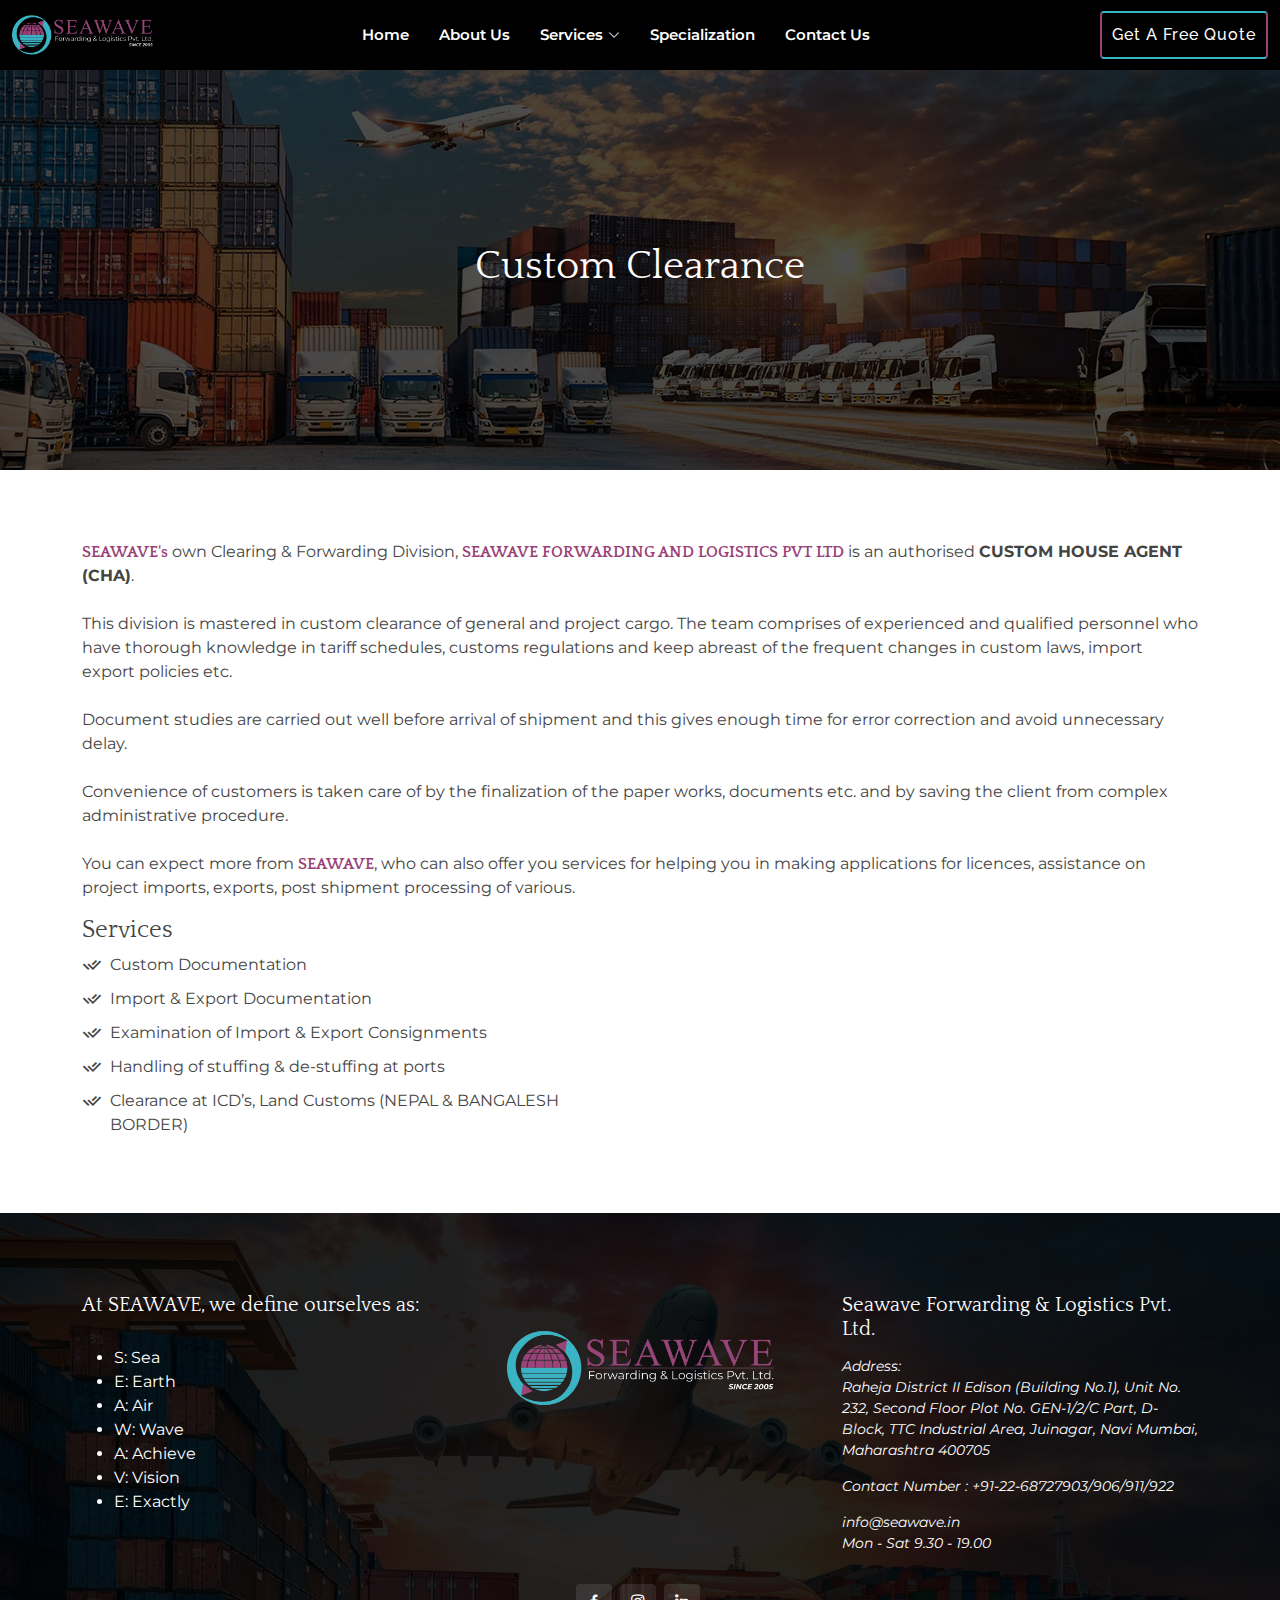
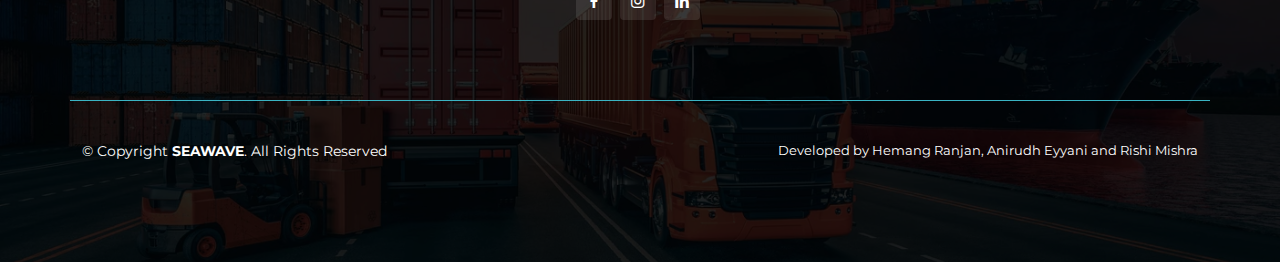
<file: custom-clearance.html>
<!DOCTYPE html>
<html lang="en">

<head>
  <meta charset="utf-8">
  <meta content="width=device-width, initial-scale=1.0" name="viewport">

  <title>Custom Clearance - Seawave</title>
  <meta content="is a well established organization providing services as Custom Clearance, Freight Forwarding, Transportation, Warehousing, Exim Consultancy & Logistics Design.<br> <br>Our company has a well organized, advance system and infrastructure to provide complete solutions to our clients under one roof.<br><br>Our world-class service is built on intensive knowledge of these sectors and is delivered through specialist teams based in our network of dedicated Centres of Expertise at key locations around the world. " name="description">
  <meta content="Seawave, Forwarding, Logistics, Custom Clearance, Freight Forwarding, Land Freight, Warehousing, Exim Consultancy, Logistics Design" name="keywords">


  <!-- Favicons -->
  <link href="./images/circle-logo.webp" rel="icon">
  <link href="assets/img/apple-touch-icon.png" rel="apple-touch-icon">

  <!-- Google Fonts -->
  <link href="https://fonts.googleapis.com/css?family=Open+Sans:300,300i,400,400i,600,600i,700,700i|Raleway:300,300i,400,400i,500,500i,600,600i,700,700i|Poppins:300,300i,400,400i,500,500i,600,600i,700,700i" rel="stylesheet">

  <!-- Vendor CSS Files -->
  <link href="assets/vendor/bootstrap/css/bootstrap.min.css" rel="stylesheet">
  <link href="assets/vendor/bootstrap-icons/bootstrap-icons.css" rel="stylesheet">
  <link href="assets/vendor/boxicons/css/boxicons.min.css" rel="stylesheet">
  <link href="assets/vendor/glightbox/css/glightbox.min.css" rel="stylesheet">
  <link href="assets/vendor/remixicon/remixicon.css" rel="stylesheet">
  <link href="assets/vendor/swiper/swiper-bundle.min.css" rel="stylesheet">

  <!-- Template Main CSS File -->
  <link href="assets/css/style.css" rel="stylesheet">
  <link href="./assets/css/custom-clearance.css" rel="stylesheet">

</head>

<script>

  var url = 'https://wati-integration-service.clare.ai/ShopifyWidget/shopifyWidget.js?24503';
      var s = document.createElement('script');
      s.type = 'text/javascript';
      s.async = true;
      s.src = url;
      var options = {
    "enabled":true,
    "chatButtonSetting":{
        "backgroundColor":"#4dc247",
        "ctaText":"Chat With Us",
        "borderRadius":"25",
        "marginLeft":"50",
        "marginBottom":"15",
        "marginRight":"50",
        "position":"left"
    },
    "brandSetting":{
        "brandName":"Seawave Forwarding & Logistics",
        "brandSubTitle":"Typically replies within a day",
        "brandImg":"../../images/circle-logo.webp",
        "welcomeText":"Hi there!\nHow can I help you?",
        "messageText":"Hello, I have a query",
        "backgroundColor":"#0a5f54",
        "ctaText":"Start Chat",
        "borderRadius":"25",
        "autoShow":false,
        "phoneNumber":"919136618731"
    }
  };
      s.onload = function() {
          CreateWhatsappChatWidget(options);
      };
      var x = document.getElementsByTagName('script')[0];
      x.parentNode.insertBefore(s, x);
  
  </script>

<body>

   <!-- ======= Header ======= -->
  <header id="header" class="d-flex align-items-center ">
    <div class="container-fluid d-flex align-items-center justify-content-lg-between">

      <h1 class="logo me-auto me-lg-0"><a href="index.html"><img src="./images/seawave.webp" alt="seawave-logo"></a></h1>
      
      <nav id="navbar" class="navbar order-last order-lg-0">
        <ul>
          <li><a class="nav-link scrollto" href="./index.html">Home</a></li>
          <li><a class="nav-link scrollto" href="./about-us.html">About Us</a></li>
          <li class="dropdown services-hidden active"><a href="#services"><span>Services</span> <i class="bi bi-chevron-down down-arrow"></i><i class="bi bi-chevron-up up-arrow"></i></a>
            <ul>
              <li><a href="./custom-clearance.html">Custom Clearance</a></li>
              <li><a href="./freight-forwarding.html">Freight Forwarding</a></li>
              <li><a href="./land-freight.html">Land Freight</a></li>
              <li><a href="./warehousing.html">Warehousing</a></li>
              <li><a href="./exim-consultancy.html">Exim Consultancy</a></li>
              <li><a href="./logistics-design.html">Logistics Design</a></li>
            </ul>
          </li>
          <li class="dropdown active"><a href="#services"><span>Services</span> <i class="bi bi-chevron-down down-arrow"></i><i class="bi bi-chevron-up up-arrow"></i></a>
            <ul>
              <li><a href="./custom-clearance.html">Custom Clearance</a></li>
              <li class="dropdown dropdown1"><a href="./freight-forwarding.html"><span>Freight Forwarding</span> <i class="bi bi-chevron-right"></i></a>
                <ul>

                  <li><a href="./freight-forwarding.html#airfreight">Air Freight </a></li>
                  <li><a href="./freight-forwarding.html#seafreight">Sea Freight </a></li>

                </ul>
              </li>
              <li class="dropdown dropdown1"><a href="./land-freight.html"><span>Land Freight</span> <i class="bi bi-chevron-right"></i></a>
                <ul>

                  <li><a href="./land-freight.html#transportation">Transportation </a></li>
                  <li><a href="./land-freight.html#vehicleoperation">Vehicle Operation </a></li>

                </ul>
              </li>
              <li><a href="./warehousing.html">Warehousing</a></li>
              <li><a href="./exim-consultancy.html">Exim Consultancy</a></li>
              <li><a href="./logistics-design.html">Logistics Design</a></li>

            </ul>
          </li>

          <li><a class="nav-link scrollto" href="./index.html#specialization">Specialization</a></li>
          <li><a class="nav-link scrollto" href="./index.html#contact">Contact Us</a></li>

        </ul>
        
        <i class="bi bi-list mobile-nav-toggle"></i>
      </nav><!-- .navbar -->

      <div class="header-social-links d-flex align-items-center">
        <a href="#" class="facebook"><i class="bi bi-facebook"></i></a>
        <a href="#" class="instagram"><i class="bi bi-instagram"></i></a>
        <a href="#" class="linkedin"><i class="bi bi-linkedin"></i></i></a>
        <a href="./get-free-qoute.html" class="btn-get-started scrollto">Get A Free Quote</a>

      </div>

    </div>
  </header><!-- End Header -->

  <main id="main">

    <section id="image-section"> 
      <div class="image-container">
        <h1>Custom Clearance</h1>
      </div>
    </section>

    <section id="customclearance" class="about">
      <div class="container">
        <div class="row content">
          
          <div class="col-lg-12" style=" padding-top: 10px;">
            <p>
              <span style="color: #9A4278; font-weight: bolder; font-family: 'Quattrocento', serif;">SEAWAVE's</span> own Clearing & Forwarding Division, <span style="color: #9A4278; font-weight: bolder; font-family: 'Quattrocento', serif;">SEAWAVE FORWARDING AND LOGISTICS PVT LTD</span> is an authorised <strong>CUSTOM HOUSE AGENT (CHA)</strong>.<br><br>This division is mastered in custom clearance of general and project cargo. The team comprises of experienced and qualified personnel who have thorough knowledge in tariff schedules, customs regulations and keep abreast of the frequent changes in custom laws, import export policies etc.<br><br>Document studies are carried out well before arrival of shipment and this gives enough time for error correction and avoid unnecessary delay.<br><br>Convenience of customers is taken care of by the finalization of the paper works, documents etc. and by saving the client from complex administrative procedure.<br><br>You can expect more from <span style="color: #9A4278; font-weight: bolder; font-family: 'Quattrocento', serif;">SEAWAVE</span>, who can also offer you services for helping you in making applications for licences, assistance on project imports, exports, post shipment processing of various.
              <div class="col-lg-6 pt-4 pt-lg-0">
                <h4>
                  Services
                </h4>
                <ul>
                  <li><i class="ri-check-double-line"></i> Custom Documentation</li>
                  <li><i class="ri-check-double-line"></i> Import & Export Documentation</li>
                  <li><i class="ri-check-double-line"></i> Examination of Import & Export Consignments</li>
                  <li><i class="ri-check-double-line"></i> Handling of stuffing & de-stuffing at ports</li>
                  <li><i class="ri-check-double-line"></i> Clearance at ICD’s, Land Customs (NEPAL & BANGALESH BORDER) </li>
                </ul>
                
              </div>
            </p>
            
          </div>
          

      </div>

    </div>
    </section>


  </main><!-- End #main -->

  <!-- ======= Footer ======= -->
  <footer id="footer">

    <div class="footer-top">

      <div class="container">

        <div class="row content">
          <div class="col-lg-4 pt-4 pt-lg-0 left-side-footer">
            <h5>At SEAWAVE, we define ourselves as:</h5><br>
             <ul>
              <li>S: Sea</li>
              <li>E: Earth</li>
              <li>A: Air</li>
              <li>W: Wave</li>
              <li>A: Achieve</li>
              <li>V: Vision</li>
              <li>E: Exactly</li>
            </ul>
        </div>
  
          <div class="col-lg-4">
            <img src="./images/seawave-logo1.webp" style="width: 75%;" alt="footer-logo">
          </div>
          <div class="col-lg-4 right-side-footer">
            <h5>
              Seawave Forwarding & Logistics Pvt. Ltd.
            </h5>
            <p>
              Address: <br>
              Raheja District II Edison (Building No.1), Unit No. 232, Second Floor Plot No. GEN-1/2/C Part, D-Block, TTC Industrial Area, Juinagar, Navi Mumbai, Maharashtra 400705
            </p>
            <p>
              Contact Number : +91-22-68727903/906/911/922
            </p>
            <p>
              info@seawave.in<br>
              Mon - Sat 9.30 - 19.00
            </p>
            
          </div>         

    </div>
      </div>


        <div class="social-links">

          <a href="https://www.facebook.com/seawavelogistics" class="facebook"><i class="bx bxl-facebook"></i></a>
          <a href="https://www.instagram.com/seawave2102/" class="instagram"><i class="bx bxl-instagram"></i></a>

          <a href="https://www.linkedin.com/company/seawave-forwarding-logistics-pvt-ltd/" class="linkedin"><i class="bx bxl-linkedin"></i></a>
        </div>

      </div>
    </div>

    <div class="container footer-bottom clearfix">
      <div class="copyright">
        &copy; Copyright <strong><span>SEAWAVE</span></strong>. All Rights Reserved
      </div>
      <div class="credits">
        Developed by Hemang Ranjan, Anirudh Eyyani and Rishi Mishra
      </div>
    </div>
  </footer><!-- End Footer -->

  <div id="preloader"></div>
  <a href="#" class="back-to-top d-flex align-items-center justify-content-center"><i class="bi bi-arrow-up-short"></i></a>

  <!-- Vendor JS Files -->

  <script src="assets/vendor/bootstrap/js/bootstrap.bundle.min.js"></script>
  <script src="assets/vendor/glightbox/js/glightbox.min.js"></script>

  <script src="assets/vendor/swiper/swiper-bundle.min.js"></script>


  <!-- Main JS File -->
  <script src="assets/js/main.js"></script>

</body>

</html>
</file>
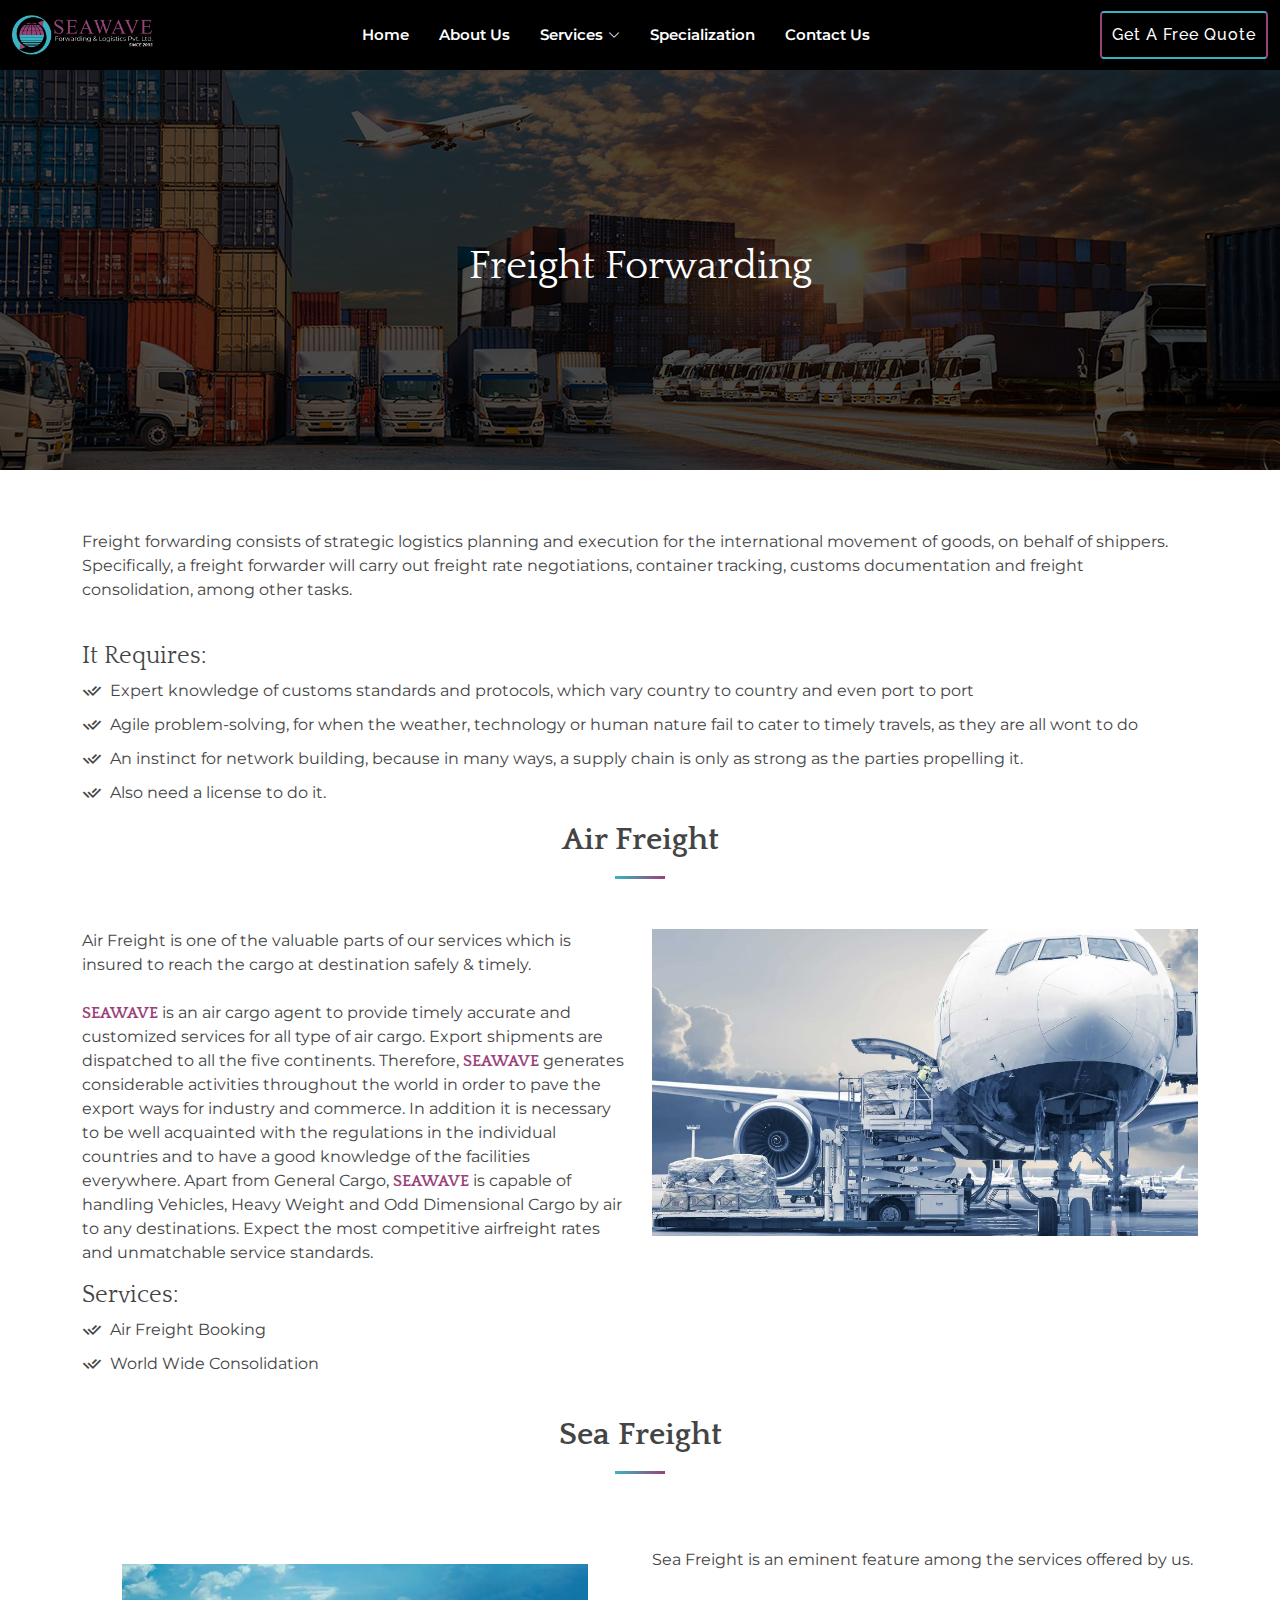
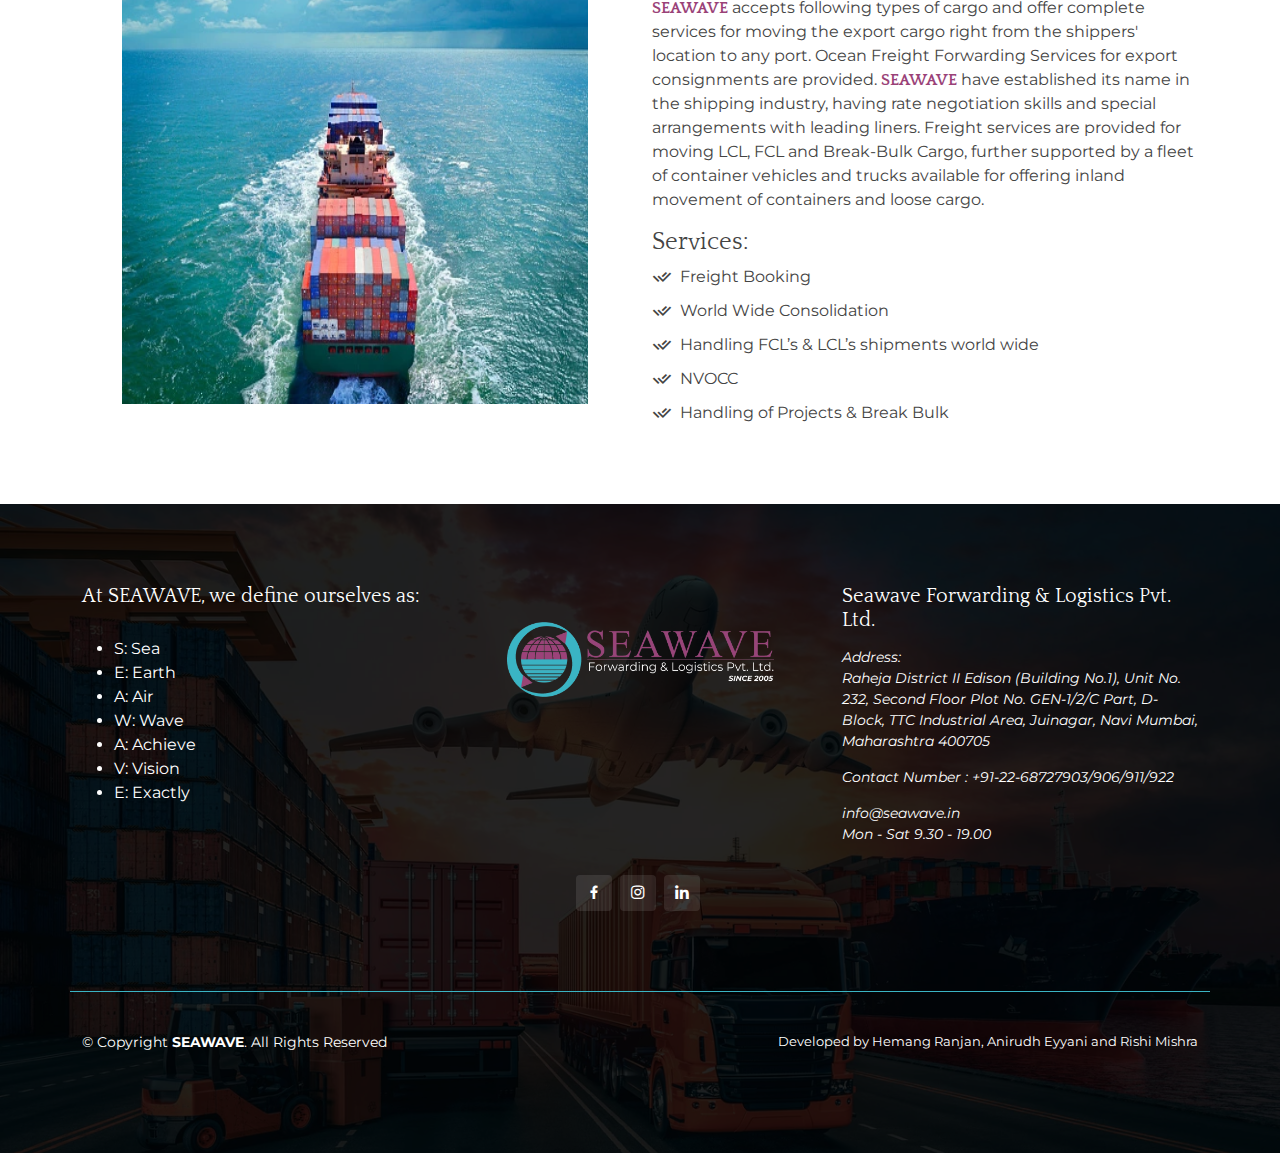
<file: freight-forwarding.html>
<!DOCTYPE html>
<html lang="en">

<head>
  <meta charset="utf-8">
  <meta content="width=device-width, initial-scale=1.0" name="viewport">

  <title>Freight Forwarding - Seawave</title>
  <meta content="is a well established organization providing services as Custom Clearance, Freight Forwarding, Transportation, Warehousing, Exim Consultancy & Logistics Design.<br> <br>Our company has a well organized, advance system and infrastructure to provide complete solutions to our clients under one roof.<br><br>Our world-class service is built on intensive knowledge of these sectors and is delivered through specialist teams based in our network of dedicated Centres of Expertise at key locations around the world. " name="description">
  <meta content="Seawave, Forwarding, Logistics, Custom Clearance, Freight Forwarding, Land Freight, Warehousing, Exim Consultancy, Logistics Design" name="keywords">


  <!-- Favicons -->
  <link href="./images/circle-logo.webp" rel="icon">
  <link href="assets/img/apple-touch-icon.png" rel="apple-touch-icon">

  <!-- Google Fonts -->
  <link href="https://fonts.googleapis.com/css?family=Open+Sans:300,300i,400,400i,600,600i,700,700i|Raleway:300,300i,400,400i,500,500i,600,600i,700,700i|Poppins:300,300i,400,400i,500,500i,600,600i,700,700i" rel="stylesheet">

  <!-- Vendor CSS Files -->
  <link href="assets/vendor/bootstrap/css/bootstrap.min.css" rel="stylesheet">
  <link href="assets/vendor/bootstrap-icons/bootstrap-icons.css" rel="stylesheet">
  <link href="assets/vendor/boxicons/css/boxicons.min.css" rel="stylesheet">
  <link href="assets/vendor/glightbox/css/glightbox.min.css" rel="stylesheet">
  <link href="assets/vendor/remixicon/remixicon.css" rel="stylesheet">
  <link href="assets/vendor/swiper/swiper-bundle.min.css" rel="stylesheet">

  <!-- Template Main CSS File -->
  <link href="assets/css/style.css" rel="stylesheet">
  <link href="./assets/css/freight-forwarding.css" rel="stylesheet">

</head>

<script>

  var url = 'https://wati-integration-service.clare.ai/ShopifyWidget/shopifyWidget.js?24503';
      var s = document.createElement('script');
      s.type = 'text/javascript';
      s.async = true;
      s.src = url;
      var options = {
    "enabled":true,
    "chatButtonSetting":{
        "backgroundColor":"#4dc247",
        "ctaText":"Chat With Us",
        "borderRadius":"25",
        "marginLeft":"50",
        "marginBottom":"15",
        "marginRight":"50",
        "position":"left"
    },
    "brandSetting":{
        "brandName":"Seawave Forwarding & Logistics",
        "brandSubTitle":"Typically replies within a day",
        "brandImg":"../../images/circle-logo.webp",
        "welcomeText":"Hi there!\nHow can I help you?",
        "messageText":"Hello, I have a query",
        "backgroundColor":"#0a5f54",
        "ctaText":"Start Chat",
        "borderRadius":"25",
        "autoShow":false,
        "phoneNumber":"919136618731"
    }
  };
      s.onload = function() {
          CreateWhatsappChatWidget(options);
      };
      var x = document.getElementsByTagName('script')[0];
      x.parentNode.insertBefore(s, x);
  
  </script>

<body>

   <!-- ======= Header ======= -->
  <header id="header" class="d-flex align-items-center ">
    <div class="container-fluid d-flex align-items-center justify-content-lg-between">

      <h1 class="logo me-auto me-lg-0"><a href="index.html"><img src="./images/seawave.webp" alt="seawave-logo"></a></h1>
      
      <nav id="navbar" class="navbar order-last order-lg-0">
        <ul>
          <li><a class="nav-link scrollto" href="./index.html">Home</a></li>
          <li><a class="nav-link scrollto" href="./about-us.html">About Us</a></li>
          <li class="dropdown services-hidden active"><a href="#services"><span>Services</span> <i class="bi bi-chevron-down down-arrow"></i><i class="bi bi-chevron-up up-arrow"></i></a>
            <ul>
              <li><a href="./custom-clearance.html">Custom Clearance</a></li>
              <li><a href="./freight-forwarding.html">Freight Forwarding</a></li>
              <li><a href="./land-freight.html">Land Freight</a></li>
              <li><a href="./warehousing.html">Warehousing</a></li>
              <li><a href="./exim-consultancy.html">Exim Consultancy</a></li>
              <li><a href="./logistics-design.html">Logistics Design</a></li>
            </ul>
          </li>
          <li class="dropdown active"><a href="#services"><span>Services</span> <i class="bi bi-chevron-down down-arrow"></i><i class="bi bi-chevron-up up-arrow"></i></a>
            <ul>
              <li><a href="./custom-clearance.html">Custom Clearance</a></li>
              <li class="dropdown dropdown1"><a href="./freight-forwarding.html"><span>Freight Forwarding</span> <i class="bi bi-chevron-right"></i></a>
                <ul>

                  <li><a href="./freight-forwarding.html#airfreight">Air Freight </a></li>
                  <li><a href="./freight-forwarding.html#seafreight">Sea Freight </a></li>

                </ul>
              </li>
              <li class="dropdown dropdown1"><a href="./land-freight.html"><span>Land Freight</span> <i class="bi bi-chevron-right"></i></a>
                <ul>

                  <li><a href="./land-freight.html#transportation">Transportation </a></li>
                  <li><a href="./land-freight.html#vehicleoperation">Vehicle Operation </a></li>

                </ul>
              </li>
              <li><a href="./warehousing.html">Warehousing</a></li>
              <li><a href="./exim-consultancy.html">Exim Consultancy</a></li>
              <li><a href="./logistics-design.html">Logistics Design</a></li>

            </ul>
          </li>

          <li><a class="nav-link scrollto" href="./index.html#specialization">Specialization</a></li>
          <li><a class="nav-link scrollto" href="./index.html#contact">Contact Us</a></li>

        </ul>
        
        <i class="bi bi-list mobile-nav-toggle"></i>
      </nav><!-- .navbar -->

      <div class="header-social-links d-flex align-items-center">
        <a href="#" class="facebook"><i class="bi bi-facebook"></i></a>
        <a href="#" class="instagram"><i class="bi bi-instagram"></i></a>
        <a href="#" class="linkedin"><i class="bi bi-linkedin"></i></i></a>
        <a href="./get-free-qoute.html" class="btn-get-started scrollto">Get A Free Quote</a>

      </div>

    </div>
  </header><!-- End Header -->

  <main id="main">
    <section id="image-section"> 
      <div class="image-container">
        <h1>Freight Forwarding</h1>
      </div>
    </section>

    <section id="frieghtforwarding" class="about">
      <div class="container">

        <!-- <div class="section-title">
          <h2>Freight Forwarding</h2>
        </div> -->

        <div class="row content">
          <!-- <div class="col-lg-6 pt-4 pt-lg-0">
          <img src="./images/inner-pages/freight-forwarding.jpg" class="img-fluid" alt="">
      </div> -->
          <div class="col-lg-12">
            <p>
              Freight forwarding consists of strategic logistics planning and execution for the international movement of goods, on behalf of shippers. Specifically, a freight forwarder will carry out freight rate negotiations, container tracking, customs documentation and freight consolidation, among other tasks.<br><br>
            </p>
            <h4>
              It Requires:
            </h4>
            <ul>
              <li><i class="ri-check-double-line"></i> Expert knowledge of customs standards and protocols, which vary country to country and even port to port</li>
              <li><i class="ri-check-double-line"></i> Agile problem-solving, for when the weather, technology or human nature fail to cater to timely travels, as they are all wont to do</li>
              <li><i class="ri-check-double-line"></i> An instinct for network building, because in many ways, a supply chain is only as strong as the parties propelling it. </li>
              <li><i class="ri-check-double-line"></i> Also need a license to do it.</li>
            </ul>
            
          </div>
          

      </div>

      <div class="section-title import-title" id="airfreight">
        <h2>Air Freight</h2>
      </div>
      <div class="row content">

        <div class="col-lg-6">
          <p>
            Air Freight is one of the valuable parts of our services which is insured to reach the cargo at destination safely & timely.<br><br><span style="color: #9A4278; font-weight: bolder; font-family: 'Quattrocento', serif;">SEAWAVE</span> is an air cargo agent to provide timely accurate and customized services for all type of air cargo. Export shipments are dispatched to all the five continents. Therefore, <span style="color: #9A4278; font-weight: bolder; font-family: 'Quattrocento', serif;">SEAWAVE</span> generates considerable activities throughout the world in order to pave the export ways for industry and commerce. In addition it is necessary to be well acquainted with the regulations in the individual countries and to have a good knowledge of the facilities everywhere. Apart from General Cargo, <span style="color: #9A4278; font-weight: bolder; font-family: 'Quattrocento', serif;">SEAWAVE</span> is capable of handling Vehicles, Heavy Weight and Odd Dimensional Cargo by air to any destinations. Expect the most competitive airfreight rates and unmatchable service standards.
            <h4>
              Services:
              </h4>
            <ul>
              <li><i class="ri-check-double-line"></i> Air Freight Booking</li>
              <li><i class="ri-check-double-line"></i> World Wide Consolidation</li>
            </ul>
          </p>
          
        </div>
        <div class="col-lg-6 pt-4 pt-lg-0">
          <img src="./images/inner-pages/air-freight.webp" class="img-fluid" alt="air-freight-image">
      </div>
</div>
        <div class="section-title import-title pt-4" id="seafreight">
          <h2>Sea Freight</h2>
        </div>
        <div class="row content">
          <div class="col-lg-6 pt-lg-0">
            <img src="./images/inner-pages/sea-freight.webp" style="height: 520px; padding: 40px;" class="img-fluid" alt="sea-freight-image">
        </div>
  
          <div class="col-lg-6 pt-4">
            <p>
              Sea Freight is an eminent feature among the services offered by us.<br><br><span style="color: #9A4278; font-weight: bolder; font-family: 'Quattrocento', serif;">SEAWAVE</span> accepts following types of cargo and offer complete services for moving the export cargo right from the shippers' location to any port. Ocean Freight Forwarding Services for export consignments are provided. <span style="color: #9A4278; font-weight: bolder; font-family: 'Quattrocento', serif;">SEAWAVE</span> have established its name in the shipping industry, having rate negotiation skills and special arrangements with leading liners. Freight services are provided for moving LCL, FCL and Break-Bulk Cargo, further supported by a fleet of container vehicles and trucks available for offering inland movement of containers and loose cargo.
              <h4>
                Services:
                </h4>
              <ul>
                <li><i class="ri-check-double-line"></i> Freight Booking</li>
                <li><i class="ri-check-double-line"></i> World Wide Consolidation</li>
                <li><i class="ri-check-double-line"></i> Handling FCL’s & LCL’s shipments world wide</li>
                <li><i class="ri-check-double-line"></i> NVOCC</li>
                <li><i class="ri-check-double-line"></i> Handling of Projects & Break Bulk</li>
              </ul>
            </p>
            
          </div>        

    </div>
    </section>

  </main><!-- End #main -->

  <!-- ======= Footer ======= -->
  <footer id="footer">

    <div class="footer-top">

      <div class="container">

        <div class="row content">
          <div class="col-lg-4 pt-4 pt-lg-0 left-side-footer">
            <h5>At SEAWAVE, we define ourselves as:</h5><br>
             <ul>
              <li>S: Sea</li>
              <li>E: Earth</li>
              <li>A: Air</li>
              <li>W: Wave</li>
              <li>A: Achieve</li>
              <li>V: Vision</li>
              <li>E: Exactly</li>
            </ul>
        </div>
  
          <div class="col-lg-4">
            <img src="./images/seawave-logo1.webp" style="width: 75%;" alt="footer-logo">
          </div>
          <div class="col-lg-4 right-side-footer">
            <h5>
              Seawave Forwarding & Logistics Pvt. Ltd.
            </h5>
            <p>
              Address: <br>
              Raheja District II Edison (Building No.1), Unit No. 232, Second Floor Plot No. GEN-1/2/C Part, D-Block, TTC Industrial Area, Juinagar, Navi Mumbai, Maharashtra 400705
            </p>
            <p>
              Contact Number : +91-22-68727903/906/911/922
            </p>
            <p>
              info@seawave.in<br>
              Mon - Sat 9.30 - 19.00
            </p>
            
          </div>         

    </div>
      </div>


        <div class="social-links">

          <a href="https://www.facebook.com/seawavelogistics" class="facebook"><i class="bx bxl-facebook"></i></a>
          <a href="https://www.instagram.com/seawave2102/" class="instagram"><i class="bx bxl-instagram"></i></a>

          <a href="https://www.linkedin.com/company/seawave-forwarding-logistics-pvt-ltd/" class="linkedin"><i class="bx bxl-linkedin"></i></a>
        </div>

      </div>
    </div>

    <div class="container footer-bottom clearfix">
      <div class="copyright">
        &copy; Copyright <strong><span>SEAWAVE</span></strong>. All Rights Reserved
      </div>
      <div class="credits">
        Developed by Hemang Ranjan, Anirudh Eyyani and Rishi Mishra
      </div>
    </div>
  </footer><!-- End Footer -->

  <div id="preloader"></div>
  <a href="#" class="back-to-top d-flex align-items-center justify-content-center"><i class="bi bi-arrow-up-short"></i></a>

  <!-- Vendor JS Files -->

  <script src="assets/vendor/bootstrap/js/bootstrap.bundle.min.js"></script>
  <script src="assets/vendor/glightbox/js/glightbox.min.js"></script>

  <script src="assets/vendor/swiper/swiper-bundle.min.js"></script>


  <!-- Template Main JS File -->
  <script src="assets/js/main.js"></script>

</body>

</html>
</file>
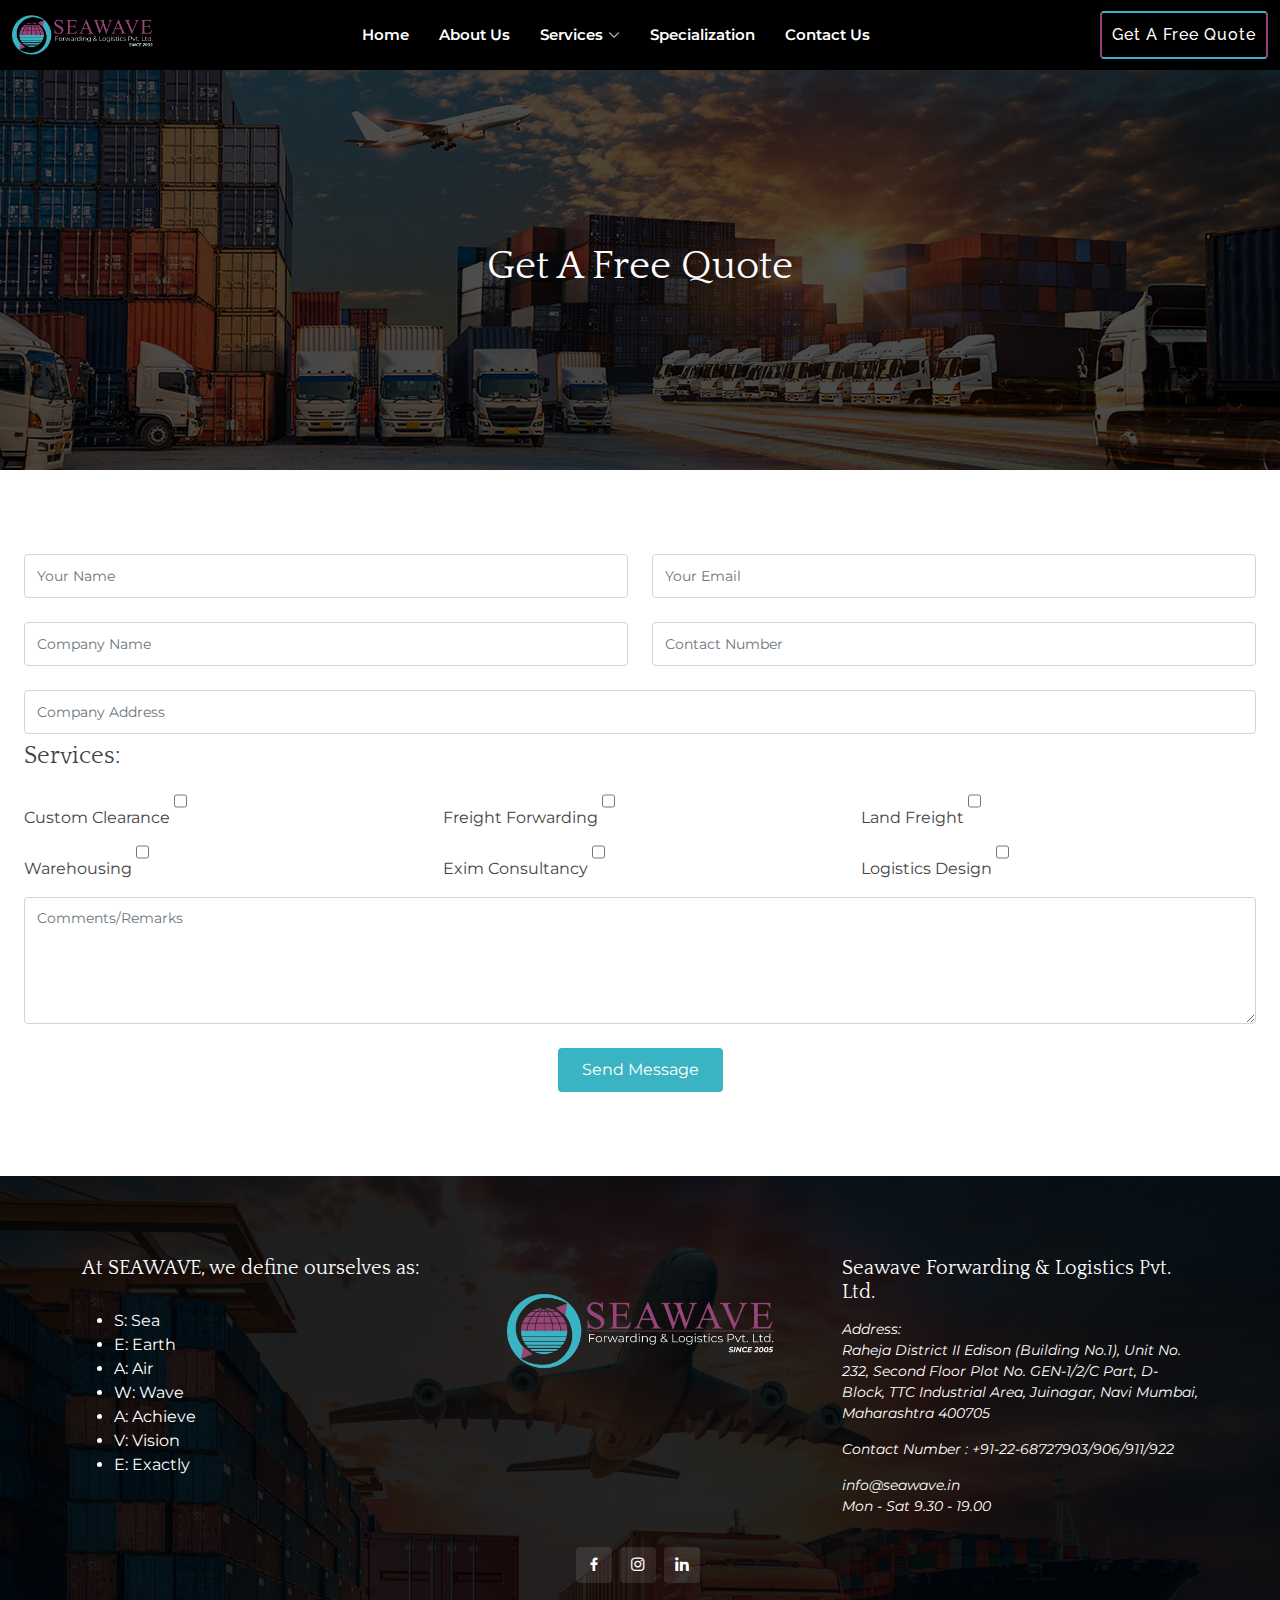
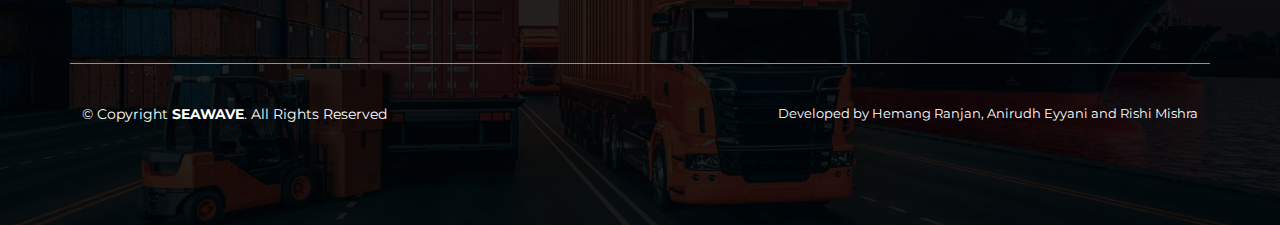
<file: get-free-qoute.html>
<!DOCTYPE html>
<html lang="en">

<head>
  <meta charset="utf-8">
  <meta content="width=device-width, initial-scale=1.0" name="viewport">

  <title>Get a Free Quote</title>
  <meta content="is a well established organization providing services as Custom Clearance, Freight Forwarding, Transportation, Warehousing, Exim Consultancy & Logistics Design.<br> <br>Our company has a well organized, advance system and infrastructure to provide complete solutions to our clients under one roof.<br><br>Our world-class service is built on intensive knowledge of these sectors and is delivered through specialist teams based in our network of dedicated Centres of Expertise at key locations around the world. " name="description">
  <meta content="Seawave, Forwarding, Logistics, Custom Clearance, Freight Forwarding, Land Freight, Warehousing, Exim Consultancy, Logistics Design" name="keywords">


  <!-- Favicons -->
  <link href="./images/circle-logo.webp" rel="icon">
  <link href="assets/img/apple-touch-icon.png" rel="apple-touch-icon">

  <!-- Google Fonts -->
  <link href="https://fonts.googleapis.com/css?family=Open+Sans:300,300i,400,400i,600,600i,700,700i|Raleway:300,300i,400,400i,500,500i,600,600i,700,700i|Poppins:300,300i,400,400i,500,500i,600,600i,700,700i" rel="stylesheet">

  <!-- Vendor CSS Files -->
  <link href="assets/vendor/bootstrap/css/bootstrap.min.css" rel="stylesheet">
  <link href="assets/vendor/bootstrap-icons/bootstrap-icons.css" rel="stylesheet">
  <link href="assets/vendor/boxicons/css/boxicons.min.css" rel="stylesheet">
  <link href="assets/vendor/glightbox/css/glightbox.min.css" rel="stylesheet">
  <link href="assets/vendor/remixicon/remixicon.css" rel="stylesheet">
  <link href="assets/vendor/swiper/swiper-bundle.min.css" rel="stylesheet">

  <!-- Template Main CSS File -->
  <link href="assets/css/style.css" rel="stylesheet">
  <link href="./assets/css/get-free-qoute.css" rel="stylesheet">

</head>
<script>

  var url = 'https://wati-integration-service.clare.ai/ShopifyWidget/shopifyWidget.js?24503';
      var s = document.createElement('script');
      s.type = 'text/javascript';
      s.async = true;
      s.src = url;
      var options = {
    "enabled":true,
    "chatButtonSetting":{
        "backgroundColor":"#4dc247",
        "ctaText":"Chat With Us",
        "borderRadius":"25",
        "marginLeft":"50",
        "marginBottom":"15",
        "marginRight":"50",
        "position":"left"
    },
    "brandSetting":{
        "brandName":"Seawave Forwarding & Logistics",
        "brandSubTitle":"Typically replies within a day",
        "brandImg":"../../images/circle-logo.webp",
        "welcomeText":"Hi there!\nHow can I help you?",
        "messageText":"Hello, I have a query",
        "backgroundColor":"#0a5f54",
        "ctaText":"Start Chat",
        "borderRadius":"25",
        "autoShow":false,
        "phoneNumber":"919136618731"
    }
  };
      s.onload = function() {
          CreateWhatsappChatWidget(options);
      };
      var x = document.getElementsByTagName('script')[0];
      x.parentNode.insertBefore(s, x);
  
  </script>

<body>

   <!-- ======= Header ======= -->
  <header id="header" class="d-flex align-items-center ">
    <div class="container-fluid d-flex align-items-center justify-content-lg-between">

      <h1 class="logo me-auto me-lg-0"><a href="index.html"><img src="./images/seawave.webp" alt="header-seawave-logo"></a></h1>
      
      <nav id="navbar" class="navbar order-last order-lg-0">
        <ul>
          <li><a class="nav-link scrollto" href="./index.html">Home</a></li>
          <li><a class="nav-link scrollto" href="./about-us.html">About Us</a></li>
          <li class="dropdown services-hidden active"><a href="#services"><span>Services</span> <i class="bi bi-chevron-down down-arrow"></i><i class="bi bi-chevron-up up-arrow"></i></a>
            <ul>
              <li><a href="./custom-clearance.html">Custom Clearance</a></li>
              <li><a href="./freight-forwarding.html">Freight Forwarding</a></li>
              <li><a href="./land-freight.html">Land Freight</a></li>
              <li><a href="./warehousing.html">Warehousing</a></li>
              <li><a href="./exim-consultancy.html">Exim Consultancy</a></li>
              <li><a href="./logistics-design.html">Logistics Design</a></li>
            </ul>
          </li>
          <li class="dropdown"><a href="#services"><span>Services</span> <i class="bi bi-chevron-down down-arrow"></i><i class="bi bi-chevron-up up-arrow"></i></a>
            <ul>
              <li><a href="./custom-clearance.html">Custom Clearance</a></li>
              <li class="dropdown dropdown1"><a href="./freight-forwarding.html"><span>Freight Forwarding</span> <i class="bi bi-chevron-right"></i></a>
                <ul>

                  <li><a href="./freight-forwarding.html#airfreight">Air Freight </a></li>
                  <li><a href="./freight-forwarding.html#seafreight">Sea Freight </a></li>

                </ul>
              </li>
              <li class="dropdown dropdown1"><a href="./land-freight.html"><span>Land Freight</span> <i class="bi bi-chevron-right"></i></a>
                <ul>

                  <li><a href="./land-freight.html#transportation">Transportation </a></li>
                  <li><a href="./land-freight.html#vehicleoperation">Vehicle Operation </a></li>

                </ul>
              </li>
              <li><a href="./warehousing.html">Warehousing</a></li>
              <li><a href="./exim-consultancy.html">Exim Consultancy</a></li>
              <li><a href="./logistics-design.html">Logistics Design</a></li>

            </ul>
          </li>

          <li><a class="nav-link scrollto" href="./index.html#specialization">Specialization</a></li>
          <li><a class="nav-link scrollto" href="./index.html#contact">Contact Us</a></li>

        </ul>
        
        <i class="bi bi-list mobile-nav-toggle"></i>
      </nav><!-- .navbar -->

      <div class="header-social-links d-flex align-items-center">
        <!-- <a href="#" class="facebook"><i class="bi bi-facebook"></i></a>
        <a href="#" class="instagram"><i class="bi bi-instagram"></i></a>
        <a href="#" class="linkedin"><i class="bi bi-linkedin"></i></i></a> -->
        <a href="#getfreeqoute" class="btn-get-started scrollto">Get A Free Quote</a>

      </div>

    </div>
  </header><!-- End Header -->

  <main id="main">

    <section id="image-section"> 
      <div class="image-container">
        <h1>Get A Free Quote</h1>
      </div>
    </section>

    <section id="getfreeqoute" class="contact">
      <div class="col-lg-12 mt-5 mt-lg-0 p-4">

        <form action="./sendEmail.php" method="POST" role="form" class="php-email-form" name="mail">
          <div class="row">
            <!-- Your Name -->
            <div class="col-md-6 form-group">
              <input type="text" name="name" class="form-control" id="name" placeholder="Your Name" required>
            </div>
            <!-- Your Email -->
            <div class="col-md-6 form-group mt-3 mt-md-0">
              <input type="email" class="form-control" name="email" id="email" placeholder="Your Email" required>
            </div>
            
          </div>
          <div class="row mt-3">
            <!-- Company Name -->
            <div class="col-md-6 form-group">
              <input type="text" name="companyname" class="form-control" id="companyname" placeholder="Company Name" required>
            </div>
            <!-- Phone Number -->
            <div class="col-md-6 form-group mt-3 mt-md-0">
              <input type="text" class="form-control" id="phone" name="phone" placeholder="Contact Number" required>
            </div>
          </div>
          <!-- Company Address -->
          <div class="form-group mt-3">
            <input type="text" class="form-control" name="companyaddress" id="companyaddress" placeholder="Company Address" required>
          </div>
          <!-- Services -->
          <div class="checkbox-services">
            <h4>Services:</h4>
          <div class="row">
            <label class="checkbox-container col-lg-4">Custom Clearance
              <input type="checkbox" name="servicescheckbox[]" value="Custom Clearance">
              <span class="checkmark"></span>
            </label>
            <label class="checkbox-container col-lg-4">Freight Forwarding
              <input type="checkbox" name="servicescheckbox[]" value="Freight Forwarding">
              <span class="checkmark"></span>
            </label>
            <label class="checkbox-container col-lg-4">Land Freight
              <input type="checkbox" name="servicescheckbox[]" value="Land Freight">
              <span class="checkmark"></span>
            </label>
          </div>
          <div class="row">
            <label class="checkbox-container col-lg-4">Warehousing
              <input type="checkbox" name="servicescheckbox[]" value="Warehousing">
              <span class="checkmark"></span>
            </label>
            <label class="checkbox-container col-lg-4">Exim Consultancy
              <input type="checkbox" name="servicescheckbox[]" value="Exim Consultancy">
              <span class="checkmark"></span>
            </label>
            <label class="checkbox-container col-lg-4">Logistics Design
              <input type="checkbox" name="servicescheckbox[]" value="Logistics Design">
              <span class="checkmark"></span>
            </label>
          </div>
        </div>
          <!-- Comments/Remarks -->
          <div class="form-group mt-3">
            <textarea class="form-control" name="message" rows="5" placeholder="Comments/Remarks" required></textarea>
          </div>
          <div class="my-3">
            <div class="loading">Loading</div>
            <div class="error-message"></div>
            <div class="sent-message">Your message has been sent. Thank you!</div>
          </div>
          <div class="text-center"><button type="submit">Send Message</button></div>
        </form>

      </div>
    </section>

  </main><!-- End #main -->


  <!-- ======= Footer ======= -->
  <footer id="footer">

    <div class="footer-top">

      <div class="container">
        <div class="row content">
          <div class="col-lg-4 pt-4 pt-lg-0 left-side-footer">
            <h5>At SEAWAVE, we define ourselves as:</h5><br>
             <ul>
              <li>S: Sea</li>
              <li>E: Earth</li>
              <li>A: Air</li>
              <li>W: Wave</li>
              <li>A: Achieve</li>
              <li>V: Vision</li>
              <li>E: Exactly</li>
            </ul>
        </div>
  
          <div class="col-lg-4">
            <img src="./images/seawave-logo1.webp" style="width: 75%;" alt="footer-seawave-logo">
          </div>
          <div class="col-lg-4 right-side-footer">
            <h5>
              Seawave Forwarding & Logistics Pvt. Ltd.
            </h5>
            <p>
              Address: <br>
              Raheja District II Edison (Building No.1), Unit No. 232, Second Floor Plot No. GEN-1/2/C Part, D-Block, TTC Industrial Area, Juinagar, Navi Mumbai, Maharashtra 400705
            </p>
            <p>
              Contact Number : +91-22-68727903/906/911/922
            </p>
            <p>
              info@seawave.in<br>
              Mon - Sat 9.30 - 19.00
            </p>
            
          </div>         

    </div>
      </div>


      <div class="social-links">

        <a href="https://www.facebook.com/seawavelogistics" class="facebook"><i class="bx bxl-facebook"></i></a>
        <a href="https://www.instagram.com/seawave2102/" class="instagram"><i class="bx bxl-instagram"></i></a>

        <a href="https://www.linkedin.com/company/seawave-forwarding-logistics-pvt-ltd/" class="linkedin"><i class="bx bxl-linkedin"></i></a>
      </div>

    </div>
  </div>

  <div class="container footer-bottom clearfix">
    <div class="copyright">
      &copy; Copyright <strong><span>SEAWAVE</span></strong>. All Rights Reserved
    </div>
    <div class="credits">
      Developed by Hemang Ranjan, Anirudh Eyyani and Rishi Mishra
    </div>
  </div>
</footer><!-- End Footer -->

  <div id="preloader"></div>
  <a href="#" class="back-to-top d-flex align-items-center justify-content-center"><i class="bi bi-arrow-up-short"></i></a>

  <!-- Vendor JS Files -->
  <script src="assets/vendor/purecounter/purecounter.js"></script>
  <script src="assets/vendor/bootstrap/js/bootstrap.bundle.min.js"></script>
  <script src="assets/vendor/glightbox/js/glightbox.min.js"></script>
  <script src="assets/vendor/isotope-layout/isotope.pkgd.min.js"></script>
  <script src="assets/vendor/swiper/swiper-bundle.min.js"></script>

  <!-- Template Main JS File -->
  <script src="assets/js/main.js"></script>
</body>

</html>
</file>
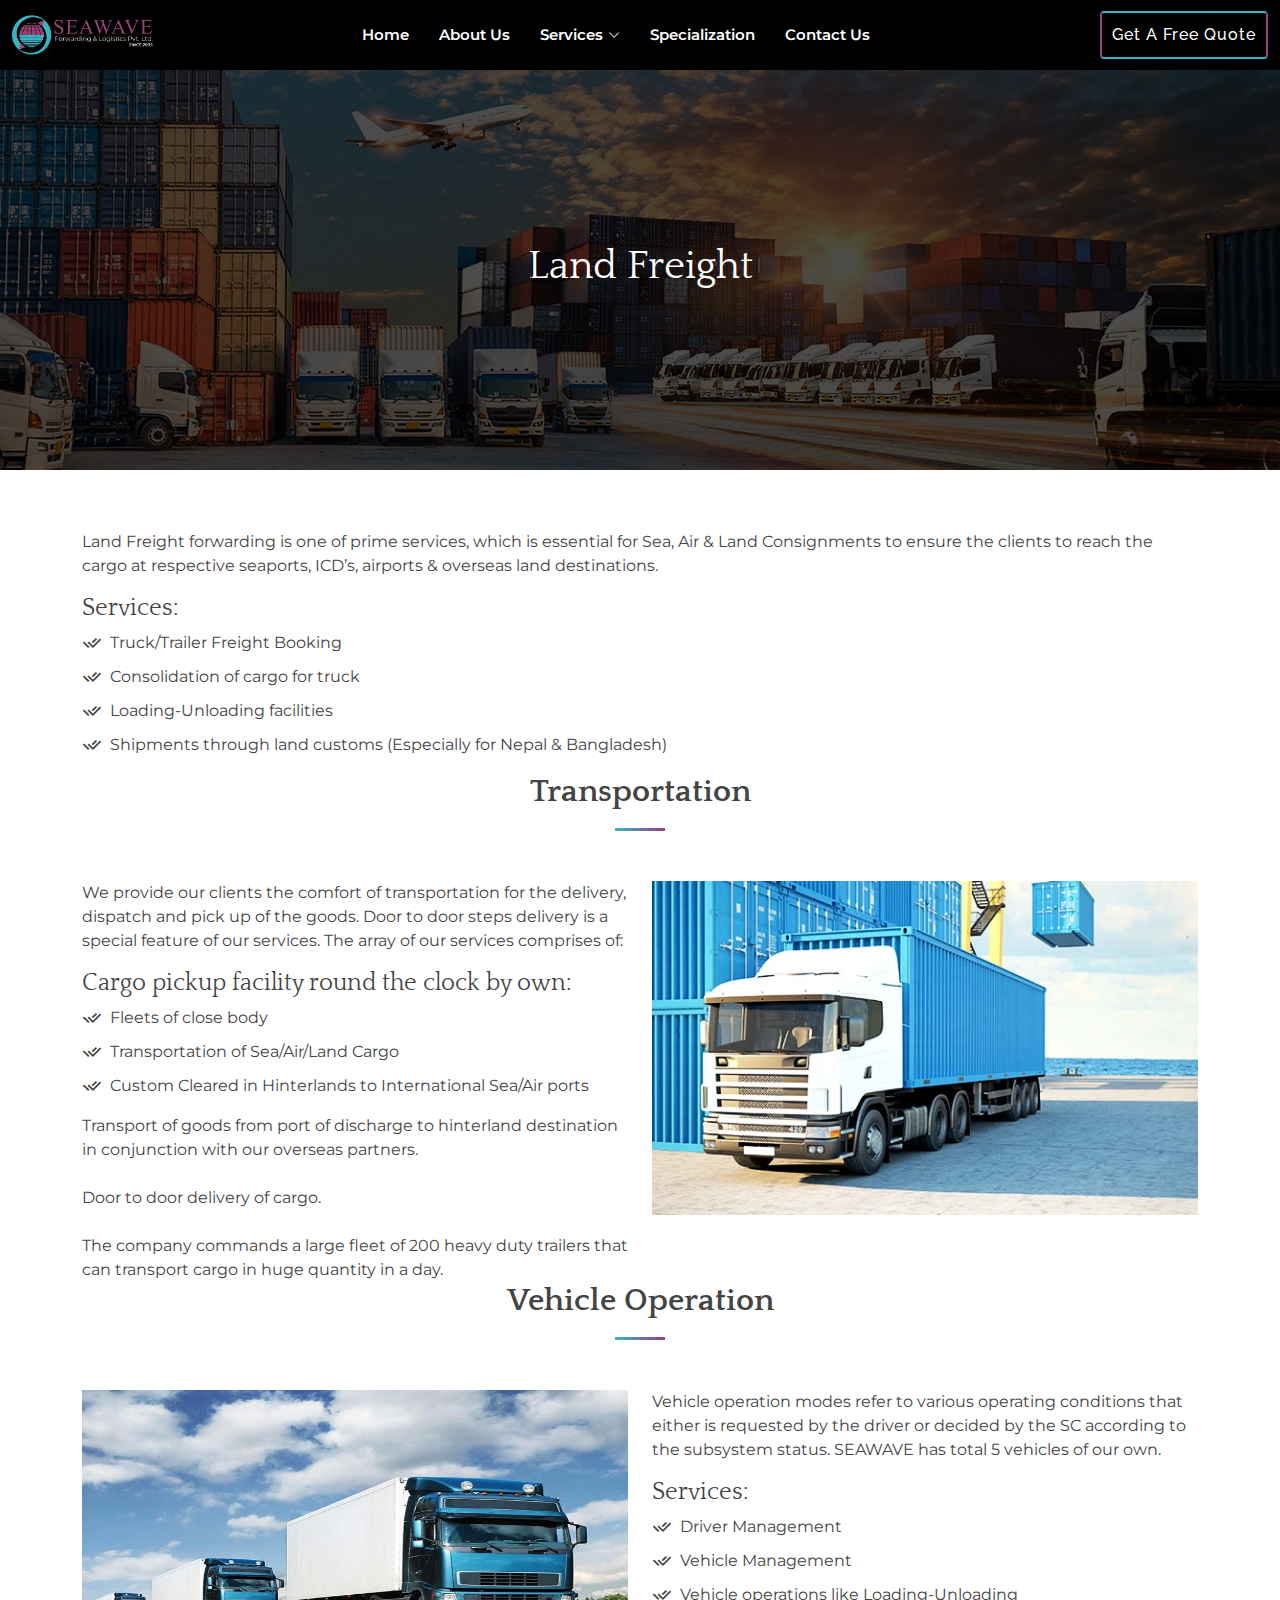
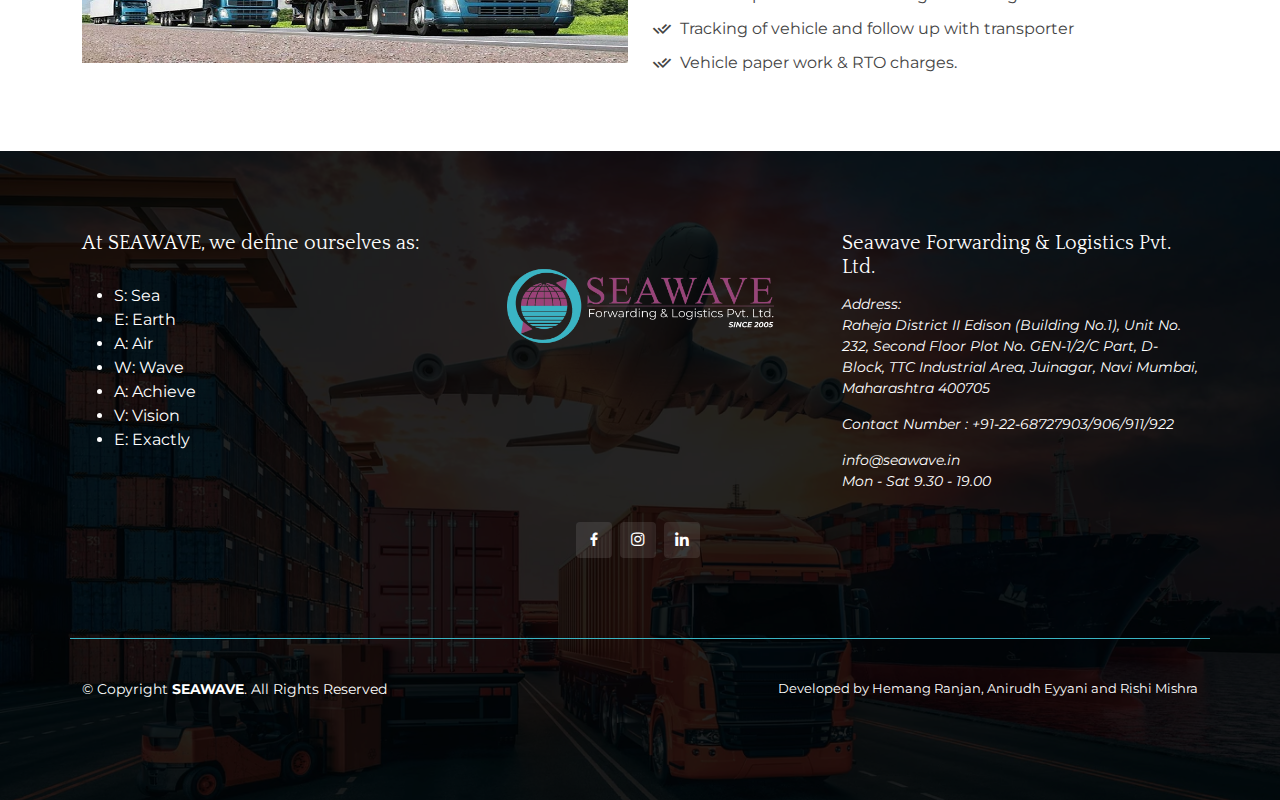
<file: land-freight.html>
<!DOCTYPE html>
<html lang="en">

<head>
  <meta charset="utf-8">
  <meta content="width=device-width, initial-scale=1.0" name="viewport">

  <title>Land Freight - Seawave</title>
  <meta content="is a well established organization providing services as Custom Clearance, Freight Forwarding, Transportation, Warehousing, Exim Consultancy & Logistics Design.<br> <br>Our company has a well organized, advance system and infrastructure to provide complete solutions to our clients under one roof.<br><br>Our world-class service is built on intensive knowledge of these sectors and is delivered through specialist teams based in our network of dedicated Centres of Expertise at key locations around the world. " name="description">
  <meta content="Seawave, Forwarding, Logistics, Custom Clearance, Freight Forwarding, Land Freight, Warehousing, Exim Consultancy, Logistics Design" name="keywords">


  <!-- Favicons -->
  <link href="./images/circle-logo.webp" rel="icon">
  <link href="assets/img/apple-touch-icon.png" rel="apple-touch-icon">

  <!-- Google Fonts -->
  <link href="https://fonts.googleapis.com/css?family=Open+Sans:300,300i,400,400i,600,600i,700,700i|Raleway:300,300i,400,400i,500,500i,600,600i,700,700i|Poppins:300,300i,400,400i,500,500i,600,600i,700,700i" rel="stylesheet">

  <!-- Vendor CSS Files -->
  <link href="assets/vendor/bootstrap/css/bootstrap.min.css" rel="stylesheet">
  <link href="assets/vendor/bootstrap-icons/bootstrap-icons.css" rel="stylesheet">
  <link href="assets/vendor/boxicons/css/boxicons.min.css" rel="stylesheet">
  <link href="assets/vendor/glightbox/css/glightbox.min.css" rel="stylesheet">
  <link href="assets/vendor/remixicon/remixicon.css" rel="stylesheet">
  <link href="assets/vendor/swiper/swiper-bundle.min.css" rel="stylesheet">

  <!-- Template Main CSS File -->
  <link href="assets/css/style.css" rel="stylesheet">
  <link href="./assets/css/land-freight.css" rel="stylesheet">

</head>

<script>

  var url = 'https://wati-integration-service.clare.ai/ShopifyWidget/shopifyWidget.js?24503';
      var s = document.createElement('script');
      s.type = 'text/javascript';
      s.async = true;
      s.src = url;
      var options = {
    "enabled":true,
    "chatButtonSetting":{
        "backgroundColor":"#4dc247",
        "ctaText":"Chat With Us",
        "borderRadius":"25",
        "marginLeft":"50",
        "marginBottom":"15",
        "marginRight":"50",
        "position":"left"
    },
    "brandSetting":{
        "brandName":"Seawave Forwarding & Logistics",
        "brandSubTitle":"Typically replies within a day",
        "brandImg":"../../images/circle-logo.webp",
        "welcomeText":"Hi there!\nHow can I help you?",
        "messageText":"Hello, I have a query",
        "backgroundColor":"#0a5f54",
        "ctaText":"Start Chat",
        "borderRadius":"25",
        "autoShow":false,
        "phoneNumber":"919136618731"
    }
  };
      s.onload = function() {
          CreateWhatsappChatWidget(options);
      };
      var x = document.getElementsByTagName('script')[0];
      x.parentNode.insertBefore(s, x);
  
  </script>

<body>

   <!-- ======= Header ======= -->
  <header id="header" class="d-flex align-items-center ">
    <div class="container-fluid d-flex align-items-center justify-content-lg-between">

      <h1 class="logo me-auto me-lg-0"><a href="index.html"><img src="./images/seawave.webp" alt="seawave-logo"></a></h1>
      
      <nav id="navbar" class="navbar order-last order-lg-0">
        <ul>
          <li><a class="nav-link scrollto" href="./index.html">Home</a></li>
          <li><a class="nav-link scrollto" href="./about-us.html">About Us</a></li>
          <li class="dropdown services-hidden active"><a href="#services"><span>Services</span> <i class="bi bi-chevron-down down-arrow"></i><i class="bi bi-chevron-up up-arrow"></i></a>
            <ul>
              <li><a href="./custom-clearance.html">Custom Clearance</a></li>
              <li><a href="./freight-forwarding.html">Freight Forwarding</a></li>
              <li><a href="./land-freight.html">Land Freight</a></li>
              <li><a href="./warehousing.html">Warehousing</a></li>
              <li><a href="./exim-consultancy.html">Exim Consultancy</a></li>
              <li><a href="./logistics-design.html">Logistics Design</a></li>
            </ul>
          </li>
          <li class="dropdown active"><a href="#services"><span>Services</span> <i class="bi bi-chevron-down down-arrow"></i><i class="bi bi-chevron-up up-arrow"></i></a>
            <ul>
              <li><a href="./custom-clearance.html">Custom Clearance</a></li>
              <li class="dropdown dropdown1"><a href="./freight-forwarding.html"><span>Freight Forwarding</span> <i class="bi bi-chevron-right"></i></a>
                <ul>

                  <li><a href="./freight-forwarding.html#airfreight">Air Freight </a></li>
                  <li><a href="./freight-forwarding.html#seafreight">Sea Freight </a></li>

                </ul>
              </li>
              <li class="dropdown dropdown1"><a href="./land-freight.html"><span>Land Freight</span> <i class="bi bi-chevron-right"></i></a>
                <ul>

                  <li><a href="./land-freight.html#transportation">Transportation </a></li>
                  <li><a href="./land-freight.html#vehicleoperation">Vehicle Operation </a></li>

                </ul>
              </li>
              <li><a href="./warehousing.html">Warehousing</a></li>
              <li><a href="./exim-consultancy.html">Exim Consultancy</a></li>
              <li><a href="./logistics-design.html">Logistics Design</a></li>

            </ul>
          </li>

          <li><a class="nav-link scrollto" href="./index.html#specialization">Specialization</a></li>
          <li><a class="nav-link scrollto" href="./index.html#contact">Contact Us</a></li>

        </ul>
        
        <i class="bi bi-list mobile-nav-toggle"></i>
      </nav><!-- .navbar -->

      <div class="header-social-links d-flex align-items-center">
        <a href="#" class="facebook"><i class="bi bi-facebook"></i></a>
        <a href="#" class="instagram"><i class="bi bi-instagram"></i></a>
        <a href="#" class="linkedin"><i class="bi bi-linkedin"></i></i></a>
        <a href="./get-free-qoute.html" class="btn-get-started scrollto">Get A Free Quote</a>

      </div>

    </div>
  </header><!-- End Header -->

  <main id="main">
    
    <section id="image-section"> 
      <div class="image-container">
        <h1>Land Freight</h1>
      </div>
    </section>

    <section id="landfreight" class="about">
      <div class="container">

        <!-- <div class="section-title">
          <h2>Land Freight</h2>
        </div> -->

        <div class="row content">
          <!-- <div class="col-lg-6 pt-4 pt-lg-0">
          <img src="./images/customclearance.jpeg" class="img-fluid" alt="">
      </div> -->
          <div class="col-lg-12">
            <p>
              Land Freight forwarding is one of prime services, which is essential for Sea, Air & Land Consignments to ensure the clients to reach the cargo at respective seaports, ICD’s, airports & overseas land destinations.<br> 
              <h4>
                Services:
                </h4>
              <ul>
                <li><i class="ri-check-double-line"></i> Truck/Trailer Freight Booking</li>
                <li><i class="ri-check-double-line"></i> Consolidation of cargo for truck</li>
                <li><i class="ri-check-double-line"></i> Loading-Unloading facilities</li>
                <li><i class="ri-check-double-line"></i> Shipments through land customs (Especially for Nepal & Bangladesh)</li>
              </ul>
            </p>
            
          </div>
          

      </div>

      <div class="section-title import-title" id="transportation">
        <h2>Transportation</h2>
      </div>
      <div class="row content">

        <div class="col-lg-6">
          <p>
            We provide our clients the comfort of transportation for the delivery, dispatch and pick up of the goods. Door to door steps delivery is a special feature of our services. The array of our services comprises of: <br>
            <h4>
              Cargo pickup facility round the clock by own:
              </h4>
            <ul>
              <li><i class="ri-check-double-line"></i> Fleets of close body</li>
              <li><i class="ri-check-double-line"></i> Transportation of Sea/Air/Land Cargo</li>
              <li><i class="ri-check-double-line"></i> Custom Cleared in Hinterlands to International Sea/Air ports</li>
            </ul>
            Transport of goods from port of discharge to hinterland destination in conjunction with our overseas partners.<br><br>Door to door delivery of cargo.<br><br>The company commands a large fleet of 200 heavy duty trailers that can transport cargo in huge quantity in a day.
          </p>
          
        </div>
        <div class="col-lg-6 pt-4 pt-lg-0">
          <img src="./images/inner-pages/transportation.webp" class="img-fluid" alt="transporation-image">
      </div>
</div>
        <div class="section-title import-title" id="vehicleoperation">
          <h2>Vehicle Operation</h2>
        </div>
        <div class="row content">
          <div class="col-lg-6 pt-4 pt-lg-0">
            <img src="./images/inner-pages/vehicle-operation.webp" class="img-fluid" alt="vehicle-operation-image">
        </div>
  
          <div class="col-lg-6">
            <p>
              Vehicle operation modes refer to various operating conditions that either is requested by the driver or decided by the SC according to the subsystem status.  SEAWAVE has total 5 vehicles of our own. <br>
              <h4>
                Services:
                </h4>
              <ul>
                <li><i class="ri-check-double-line"></i> Driver Management</li>
                <li><i class="ri-check-double-line"></i> Vehicle Management</li>
                <li><i class="ri-check-double-line"></i> Vehicle operations like Loading-Unloading </li>
                <li><i class="ri-check-double-line"></i> Tracking of vehicle and follow up with transporter </li>
                <li><i class="ri-check-double-line"></i> Vehicle paper work & RTO charges. </li>
              </ul>
            </p>
            
          </div>        

    </div>
    </section>

  </main><!-- End #main -->

  <!-- ======= Footer ======= -->
  <footer id="footer">

    <div class="footer-top">

      <div class="container">

        <div class="row content">
          <div class="col-lg-4 pt-4 pt-lg-0 left-side-footer">
            <h5>At SEAWAVE, we define ourselves as:</h5><br>
             <ul>
              <li>S: Sea</li>
              <li>E: Earth</li>
              <li>A: Air</li>
              <li>W: Wave</li>
              <li>A: Achieve</li>
              <li>V: Vision</li>
              <li>E: Exactly</li>
            </ul>
        </div>
  
          <div class="col-lg-4">
            <img src="./images/seawave-logo1.webp" style="width: 75%;" alt="footer-logo">
          </div>
          <div class="col-lg-4 right-side-footer">
            <h5>
              Seawave Forwarding & Logistics Pvt. Ltd.
            </h5>
            <p>
              Address: <br>
              Raheja District II Edison (Building No.1), Unit No. 232, Second Floor Plot No. GEN-1/2/C Part, D-Block, TTC Industrial Area, Juinagar, Navi Mumbai, Maharashtra 400705
            </p>
            <p>
              Contact Number : +91-22-68727903/906/911/922
            </p>
            <p>
              info@seawave.in<br>
              Mon - Sat 9.30 - 19.00
            </p>
            
          </div>         

    </div>
      </div>


        <div class="social-links">

          <a href="https://www.facebook.com/seawavelogistics" class="facebook"><i class="bx bxl-facebook"></i></a>
          <a href="https://www.instagram.com/seawave2102/" class="instagram"><i class="bx bxl-instagram"></i></a>

          <a href="https://www.linkedin.com/company/seawave-forwarding-logistics-pvt-ltd/" class="linkedin"><i class="bx bxl-linkedin"></i></a>
        </div>

      </div>
    </div>

    <div class="container footer-bottom clearfix">
      <div class="copyright">
        &copy; Copyright <strong><span>SEAWAVE</span></strong>. All Rights Reserved
      </div>
      <div class="credits">
        Developed by Hemang Ranjan, Anirudh Eyyani and Rishi Mishra
      </div>
    </div>
  </footer><!-- End Footer -->

  <div id="preloader"></div>
  <a href="#" class="back-to-top d-flex align-items-center justify-content-center"><i class="bi bi-arrow-up-short"></i></a>

  <!-- Vendor JS Files -->

  <script src="assets/vendor/bootstrap/js/bootstrap.bundle.min.js"></script>
  <script src="assets/vendor/glightbox/js/glightbox.min.js"></script>

  <script src="assets/vendor/swiper/swiper-bundle.min.js"></script>


  <!-- Template Main JS File -->
  <script src="assets/js/main.js"></script>

</body>

</html>
</file>
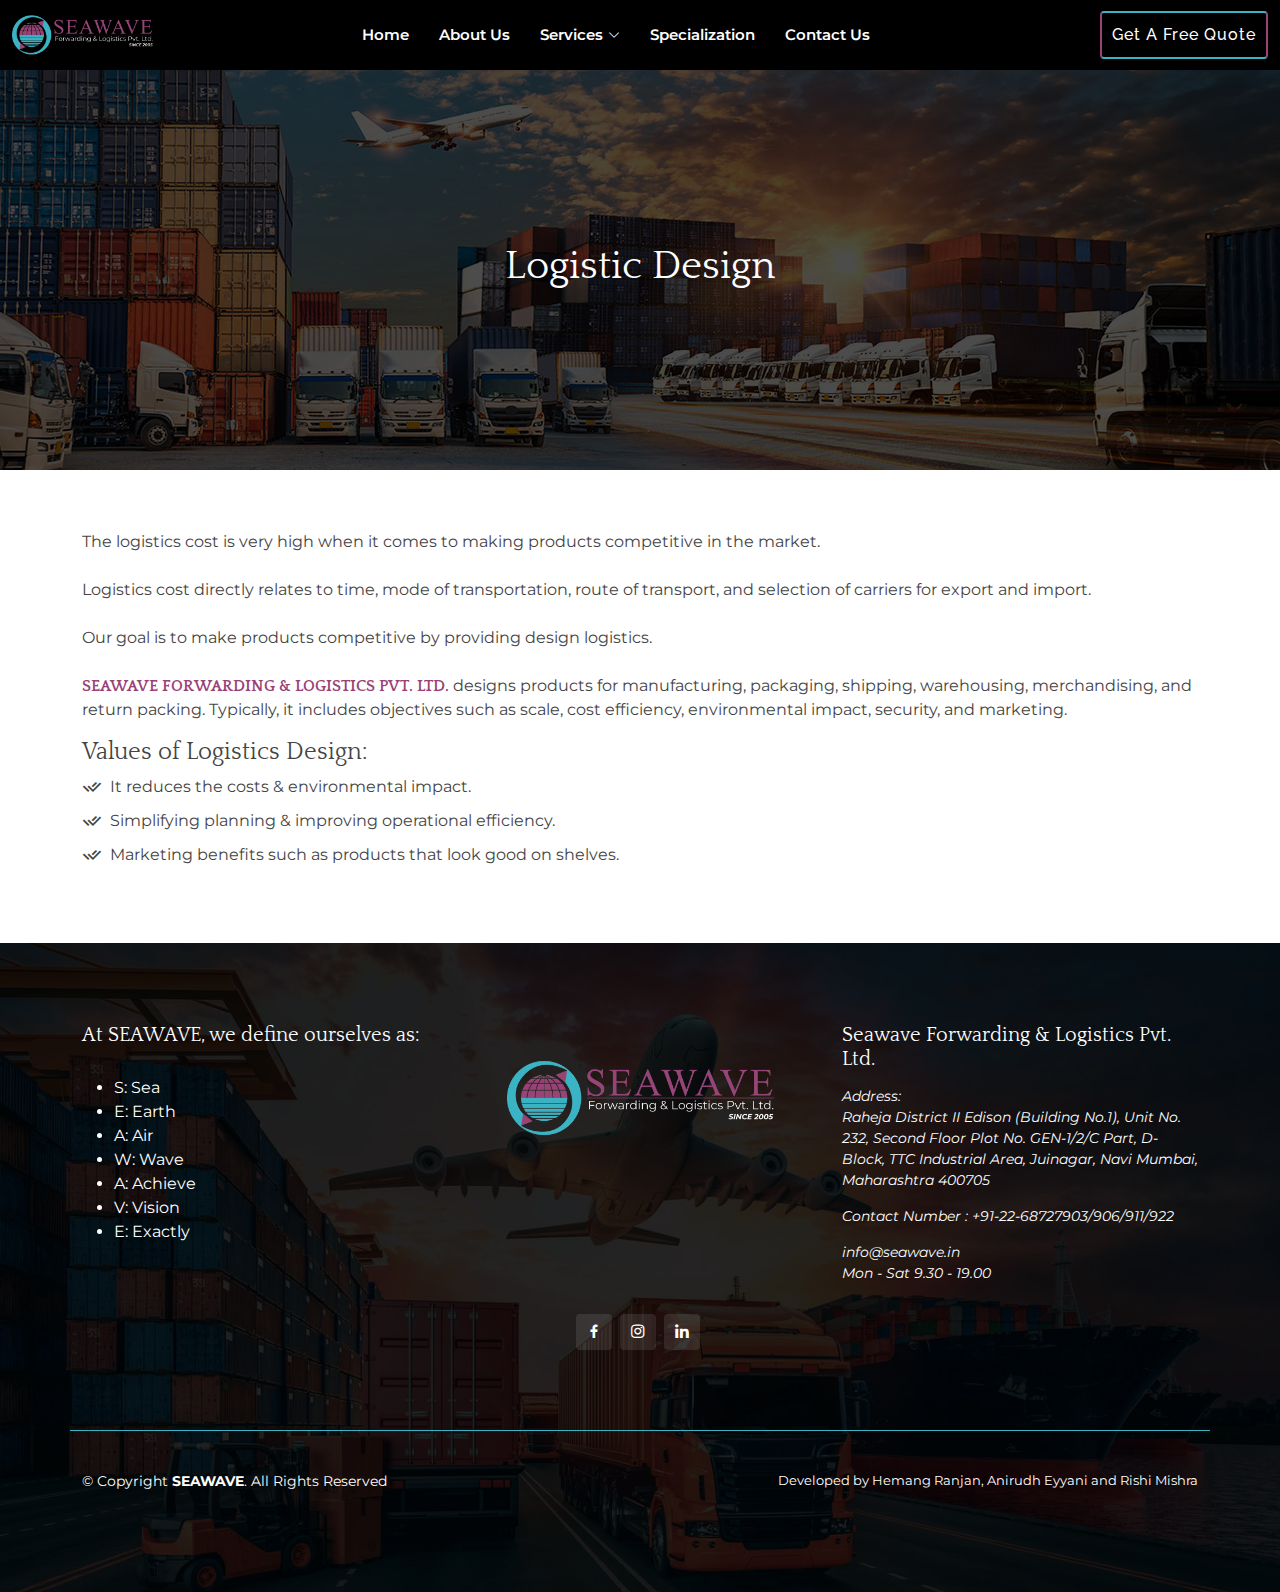
<file: logistics-design.html>
<!DOCTYPE html>
<html lang="en">

<head>
  <meta charset="utf-8">
  <meta content="width=device-width, initial-scale=1.0" name="viewport">

  <title>Logistics Design - Seawave</title>
  <meta content="is a well established organization providing services as Custom Clearance, Freight Forwarding, Transportation, Warehousing, Exim Consultancy & Logistics Design.<br> <br>Our company has a well organized, advance system and infrastructure to provide complete solutions to our clients under one roof.<br><br>Our world-class service is built on intensive knowledge of these sectors and is delivered through specialist teams based in our network of dedicated Centres of Expertise at key locations around the world. " name="description">
  <meta content="Seawave, Forwarding, Logistics, Custom Clearance, Freight Forwarding, Land Freight, Warehousing, Exim Consultancy, Logistics Design" name="keywords">


  <!-- Favicons -->
  <link href="./images/circle-logo.webp" rel="icon">
  <link href="assets/img/apple-touch-icon.png" rel="apple-touch-icon">

  <!-- Google Fonts -->
  <link href="https://fonts.googleapis.com/css?family=Open+Sans:300,300i,400,400i,600,600i,700,700i|Raleway:300,300i,400,400i,500,500i,600,600i,700,700i|Poppins:300,300i,400,400i,500,500i,600,600i,700,700i" rel="stylesheet">

  <!-- Vendor CSS Files -->
  <link href="assets/vendor/bootstrap/css/bootstrap.min.css" rel="stylesheet">
  <link href="assets/vendor/bootstrap-icons/bootstrap-icons.css" rel="stylesheet">
  <link href="assets/vendor/boxicons/css/boxicons.min.css" rel="stylesheet">
  <link href="assets/vendor/glightbox/css/glightbox.min.css" rel="stylesheet">
  <link href="assets/vendor/remixicon/remixicon.css" rel="stylesheet">
  <link href="assets/vendor/swiper/swiper-bundle.min.css" rel="stylesheet">

  <!-- Template Main CSS File -->
  <link href="assets/css/style.css" rel="stylesheet">
  <link href="./assets/css/logistic-design.css" rel="stylesheet">

</head>

<script>

  var url = 'https://wati-integration-service.clare.ai/ShopifyWidget/shopifyWidget.js?24503';
      var s = document.createElement('script');
      s.type = 'text/javascript';
      s.async = true;
      s.src = url;
      var options = {
    "enabled":true,
    "chatButtonSetting":{
        "backgroundColor":"#4dc247",
        "ctaText":"Chat With Us",
        "borderRadius":"25",
        "marginLeft":"50",
        "marginBottom":"15",
        "marginRight":"50",
        "position":"left"
    },
    "brandSetting":{
        "brandName":"Seawave Forwarding & Logistics",
        "brandSubTitle":"Typically replies within a day",
        "brandImg":"../../images/circle-logo.webp",
        "welcomeText":"Hi there!\nHow can I help you?",
        "messageText":"Hello, I have a query",
        "backgroundColor":"#0a5f54",
        "ctaText":"Start Chat",
        "borderRadius":"25",
        "autoShow":false,
        "phoneNumber":"919136618731"
    }
  };
      s.onload = function() {
          CreateWhatsappChatWidget(options);
      };
      var x = document.getElementsByTagName('script')[0];
      x.parentNode.insertBefore(s, x);
  
  </script>

<body>

   <!-- ======= Header ======= -->
  <header id="header" class="d-flex align-items-center ">
    <div class="container-fluid d-flex align-items-center justify-content-lg-between">

      <h1 class="logo me-auto me-lg-0"><a href="index.html"><img src="./images/seawave.webp" alt="seawave-logo"></a></h1>
      
      <nav id="navbar" class="navbar order-last order-lg-0">
        <ul>
          <li><a class="nav-link scrollto" href="./index.html">Home</a></li>
          <li><a class="nav-link scrollto" href="./about-us.html">About Us</a></li>
          <li class="dropdown services-hidden active"><a href="#services"><span>Services</span> <i class="bi bi-chevron-down down-arrow"></i><i class="bi bi-chevron-up up-arrow"></i></a>
            <ul>
              <li><a href="./custom-clearance.html">Custom Clearance</a></li>
              <li><a href="./freight-forwarding.html">Freight Forwarding</a></li>
              <li><a href="./land-freight.html">Land Freight</a></li>
              <li><a href="./warehousing.html">Warehousing</a></li>
              <li><a href="./exim-consultancy.html">Exim Consultancy</a></li>
              <li><a href="./logistics-design.html">Logistics Design</a></li>
            </ul>
          </li>
          <li class="dropdown active"><a href="#services"><span>Services</span> <i class="bi bi-chevron-down down-arrow"></i><i class="bi bi-chevron-up up-arrow"></i></a>
            <ul>
              <li><a href="./custom-clearance.html">Custom Clearance</a></li>
              <li class="dropdown dropdown1"><a href="./freight-forwarding.html"><span>Freight Forwarding</span> <i class="bi bi-chevron-right"></i></a>
                <ul>

                  <li><a href="./freight-forwarding.html#airfreight">Air Freight </a></li>
                  <li><a href="./freight-forwarding.html#seafreight">Sea Freight </a></li>

                </ul>
              </li>
              <li class="dropdown dropdown1"><a href="./land-freight.html"><span>Land Freight</span> <i class="bi bi-chevron-right"></i></a>
                <ul>

                  <li><a href="./land-freight.html#transportation">Transportation </a></li>
                  <li><a href="./land-freight.html#vehicleoperation">Vehicle Operation </a></li>

                </ul>
              </li>
              <li><a href="./warehousing.html">Warehousing</a></li>
              <li><a href="./exim-consultancy.html">Exim Consultancy</a></li>
              <li><a href="./logistics-design.html">Logistics Design</a></li>

            </ul>
          </li>

          <li><a class="nav-link scrollto" href="./index.html#specialization">Specialization</a></li>
          <li><a class="nav-link scrollto" href="./index.html#contact">Contact Us</a></li>

        </ul>
        
        <i class="bi bi-list mobile-nav-toggle"></i>
      </nav><!-- .navbar -->

      <div class="header-social-links d-flex align-items-center">
        <a href="#" class="facebook"><i class="bi bi-facebook"></i></a>
        <a href="#" class="instagram"><i class="bi bi-instagram"></i></a>
        <a href="#" class="linkedin"><i class="bi bi-linkedin"></i></i></a>
        <a href="./get-free-qoute.html" class="btn-get-started scrollto">Get A Free Quote</a>

      </div>

    </div>
  </header><!-- End Header -->

  <main id="main">

    <section id="image-section"> 
      <div class="image-container">
        <h1>Logistic Design</h1>
      </div>
    </section>

    <section id="logisticsdesign" class="about">
      <div class="container">

        <!-- <div class="section-title">
          <h2>Logistics Design</h2>
        </div> -->

        <div class="row content">
          <!-- <div class="col-lg-12 pt-4 pt-lg-0">
            <img src="./images/customclearance.jpeg" class="img-fluid" width="100%" style="height: 75%;" alt="">
      </div> -->
          <div class="col-lg-12">
            <p>
              The logistics cost is very high when it comes to making products competitive in the market.
              <br><br>Logistics cost directly relates to time, mode of transportation, route of transport, and selection of carriers for export and import.
              <br><br>Our goal is to make products competitive by providing design logistics.
              <br><br><span style="color: #9A4278; font-weight: bolder; font-family: 'Quattrocento', serif;">SEAWAVE FORWARDING & LOGISTICS PVT. LTD. </span> designs products for manufacturing, packaging, shipping, warehousing, merchandising, and return packing. Typically, it includes objectives such as scale, cost efficiency, environmental impact, security, and marketing.

              <h4>
                Values of Logistics Design:
                </h4>
              <ul>
                <li><i class="ri-check-double-line"></i> It reduces the costs & environmental impact.</li>
                <li><i class="ri-check-double-line"></i> Simplifying planning & improving operational efficiency.</li>
                <li><i class="ri-check-double-line"></i> Marketing benefits such as products that look good on shelves.</li>
                <!-- <li><i class="ri-check-double-line"></i> NVOCC</li>
                <li><i class="ri-check-double-line"></i> Handling of Projects & Break Bulk</li> -->
              </ul>
            </p>
            
          </div>
          

      </div>

    </div>
    </section>

  </main><!-- End #main -->

  <!-- ======= Footer ======= -->
  <footer id="footer">

    <div class="footer-top">

      <div class="container">

        <div class="row content">
          <div class="col-lg-4 pt-4 pt-lg-0 left-side-footer">
            <h5>At SEAWAVE, we define ourselves as:</h5><br>
             <ul>
              <li>S: Sea</li>
              <li>E: Earth</li>
              <li>A: Air</li>
              <li>W: Wave</li>
              <li>A: Achieve</li>
              <li>V: Vision</li>
              <li>E: Exactly</li>
            </ul>
        </div>
  
          <div class="col-lg-4">
            <img src="./images/seawave-logo1.webp" style="width: 75%;" alt="footer-logo">
          </div>
          <div class="col-lg-4 right-side-footer">
            <h5>
              Seawave Forwarding & Logistics Pvt. Ltd.
            </h5>
            <p>
              Address: <br>
              Raheja District II Edison (Building No.1), Unit No. 232, Second Floor Plot No. GEN-1/2/C Part, D-Block, TTC Industrial Area, Juinagar, Navi Mumbai, Maharashtra 400705
            </p>
            <p>
              Contact Number : +91-22-68727903/906/911/922
            </p>
            <p>
              info@seawave.in<br>
              Mon - Sat 9.30 - 19.00
            </p>
            
          </div>         

    </div>
      </div>


        <div class="social-links">

          <a href="https://www.facebook.com/seawavelogistics" class="facebook"><i class="bx bxl-facebook"></i></a>
          <a href="https://www.instagram.com/seawave2102/" class="instagram"><i class="bx bxl-instagram"></i></a>

          <a href="https://www.linkedin.com/company/seawave-forwarding-logistics-pvt-ltd/" class="linkedin"><i class="bx bxl-linkedin"></i></a>
        </div>

      </div>
    </div>

    <div class="container footer-bottom clearfix">
      <div class="copyright">
        &copy; Copyright <strong><span>SEAWAVE</span></strong>. All Rights Reserved
      </div>
      <div class="credits">
        Developed by Hemang Ranjan, Anirudh Eyyani and Rishi Mishra
      </div>
    </div>
  </footer><!-- End Footer -->

  <div id="preloader"></div>
  <a href="#" class="back-to-top d-flex align-items-center justify-content-center"><i class="bi bi-arrow-up-short"></i></a>

  <!-- Vendor JS Files -->

  <script src="assets/vendor/bootstrap/js/bootstrap.bundle.min.js"></script>
  <script src="assets/vendor/glightbox/js/glightbox.min.js"></script>

  <script src="assets/vendor/swiper/swiper-bundle.min.js"></script>


  <!-- Template Main JS File -->
  <script src="assets/js/main.js"></script>

</body>

</html>
</file>
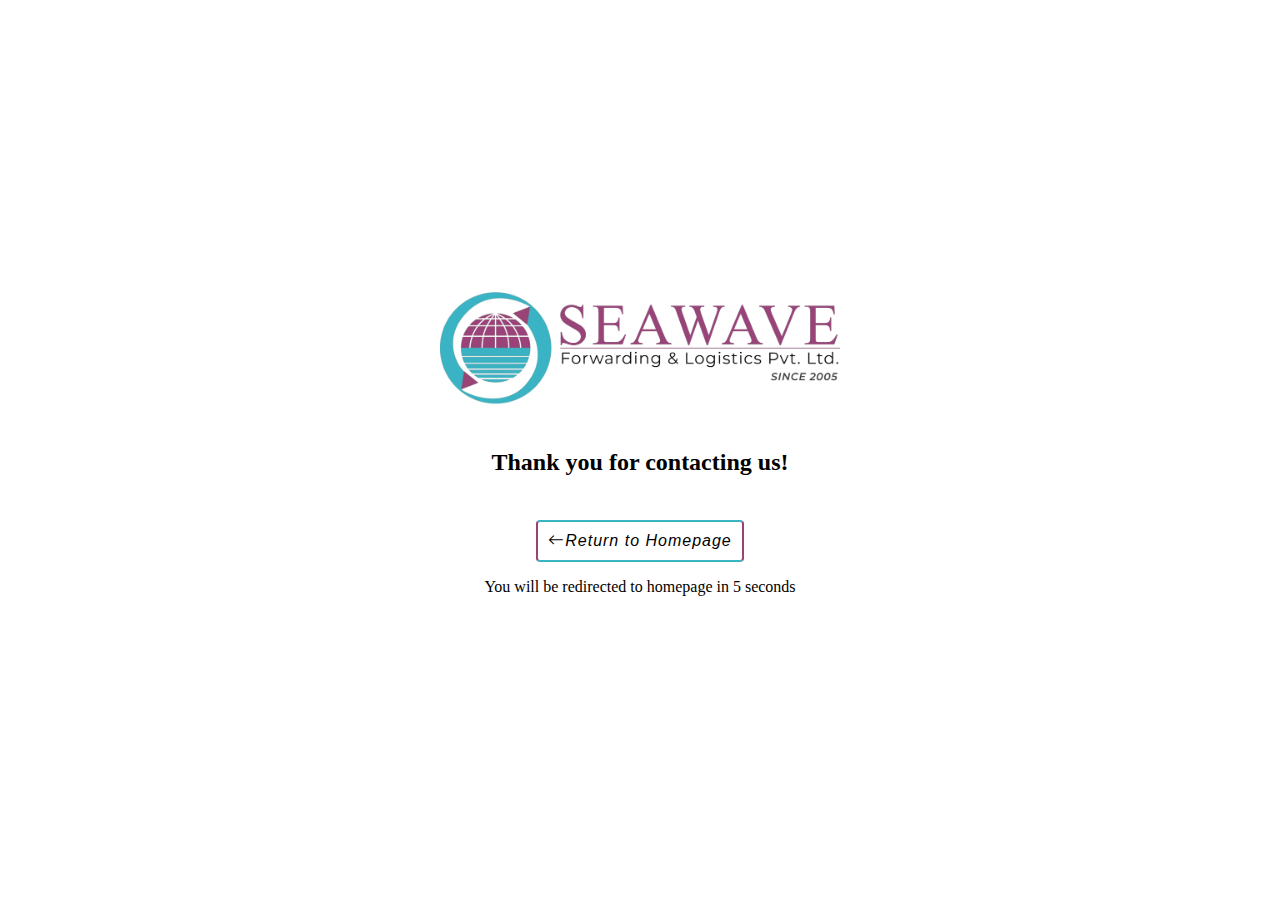
<file: thank-you.html>
<!DOCTYPE html>
<html lang="en">
<head>
    <meta charset="UTF-8">
    <meta http-equiv="X-UA-Compatible" content="IE=edge">
    <meta name="viewport" content="width=device-width, initial-scale=1.0">
    <meta http-equiv = "refresh" content = "5; url = ./index.html" />
    <title>Thank you for contacting us</title>
    <link rel="stylesheet" href="./assets/css/thank-you.css">
    <link href="./images/circle-logo.webp" rel="icon">
  <link href="assets/vendor/bootstrap-icons/bootstrap-icons.css" rel="stylesheet">

</head>
<body>
    <div class="container">
        <img src="./images/black-logo.webp" style="width: 400px;">
        <h2><p>Thank you for contacting us!</h2>
        <a href="./index.html" class="return-button"><i class="bi bi-arrow-left arrow-left">Return to Homepage</i></a>
        <p>You will be redirected to homepage in 5 seconds</p>
     </div>
</body>

</html>
</file>
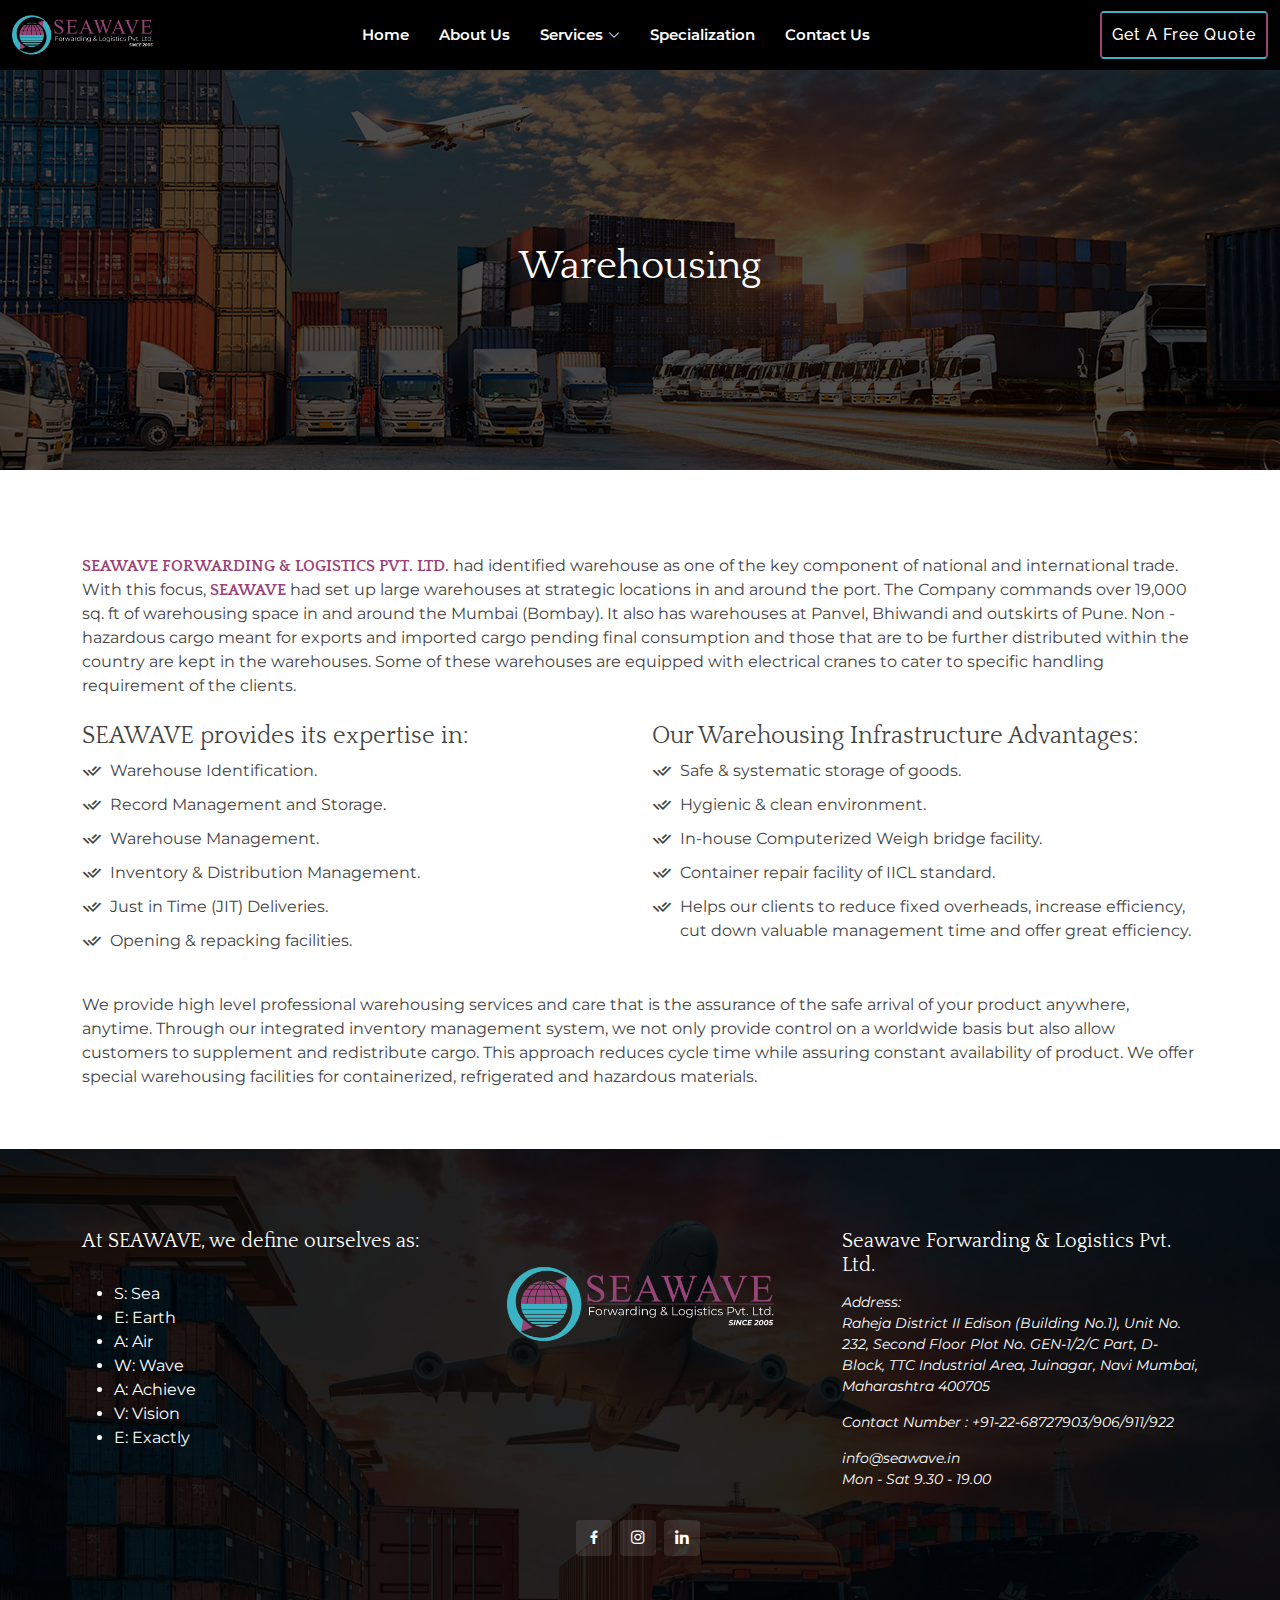
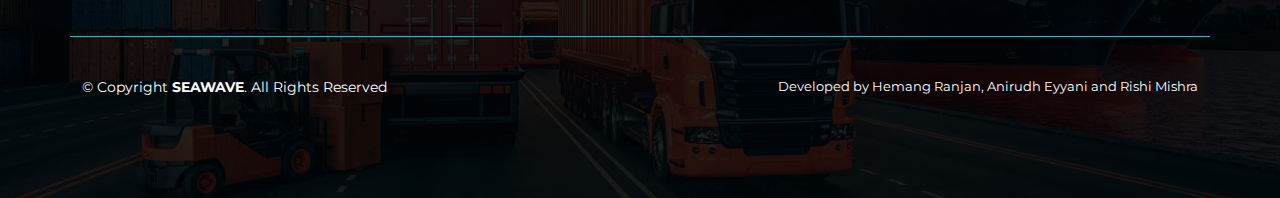
<file: warehousing.html>
<!DOCTYPE html>
<html lang="en">

<head>
  <meta charset="utf-8">
  <meta content="width=device-width, initial-scale=1.0" name="viewport">

  <title>Warehousing - Seawave</title>
  <meta content="is a well established organization providing services as Custom Clearance, Freight Forwarding, Transportation, Warehousing, Exim Consultancy & Logistics Design.<br> <br>Our company has a well organized, advance system and infrastructure to provide complete solutions to our clients under one roof.<br><br>Our world-class service is built on intensive knowledge of these sectors and is delivered through specialist teams based in our network of dedicated Centres of Expertise at key locations around the world. " name="description">
  <meta content="Seawave, Forwarding, Logistics, Custom Clearance, Freight Forwarding, Land Freight, Warehousing, Exim Consultancy, Logistics Design" name="keywords">


  <!-- Favicons -->
  <link href="./images/circle-logo.webp" rel="icon">
  <link href="assets/img/apple-touch-icon.png" rel="apple-touch-icon">

  <!-- Google Fonts -->
  <link href="https://fonts.googleapis.com/css?family=Open+Sans:300,300i,400,400i,600,600i,700,700i|Raleway:300,300i,400,400i,500,500i,600,600i,700,700i|Poppins:300,300i,400,400i,500,500i,600,600i,700,700i" rel="stylesheet">

  <!-- Vendor CSS Files -->
  <link href="assets/vendor/bootstrap/css/bootstrap.min.css" rel="stylesheet">
  <link href="assets/vendor/bootstrap-icons/bootstrap-icons.css" rel="stylesheet">
  <link href="assets/vendor/boxicons/css/boxicons.min.css" rel="stylesheet">
  <link href="assets/vendor/glightbox/css/glightbox.min.css" rel="stylesheet">
  <link href="assets/vendor/remixicon/remixicon.css" rel="stylesheet">
  <link href="assets/vendor/swiper/swiper-bundle.min.css" rel="stylesheet">

  <!-- Template Main CSS File -->
  <link href="assets/css/style.css" rel="stylesheet">
  <link href="./assets/css/warehousing.css" rel="stylesheet">

</head>

<script>

  var url = 'https://wati-integration-service.clare.ai/ShopifyWidget/shopifyWidget.js?24503';
      var s = document.createElement('script');
      s.type = 'text/javascript';
      s.async = true;
      s.src = url;
      var options = {
    "enabled":true,
    "chatButtonSetting":{
        "backgroundColor":"#4dc247",
        "ctaText":"Chat With Us",
        "borderRadius":"25",
        "marginLeft":"50",
        "marginBottom":"15",
        "marginRight":"50",
        "position":"left"
    },
    "brandSetting":{
        "brandName":"Seawave Forwarding & Logistics",
        "brandSubTitle":"Typically replies within a day",
        "brandImg":"../../images/circle-logo.webp",
        "welcomeText":"Hi there!\nHow can I help you?",
        "messageText":"Hello, I have a query",
        "backgroundColor":"#0a5f54",
        "ctaText":"Start Chat",
        "borderRadius":"25",
        "autoShow":false,
        "phoneNumber":"919136618731"
    }
  };
      s.onload = function() {
          CreateWhatsappChatWidget(options);
      };
      var x = document.getElementsByTagName('script')[0];
      x.parentNode.insertBefore(s, x);
  
  </script>

<body>

   <!-- ======= Header ======= -->
  <header id="header" class="d-flex align-items-center ">
    <div class="container-fluid d-flex align-items-center justify-content-lg-between">

      <h1 class="logo me-auto me-lg-0"><a href="index.html"><img src="./images/seawave.webp" alt="seawave-logo"></a></h1>
      
      <nav id="navbar" class="navbar order-last order-lg-0">
        <ul>
          <li><a class="nav-link scrollto" href="./index.html">Home</a></li>
          <li><a class="nav-link scrollto" href="./about-us.html">About Us</a></li>
          <li class="dropdown services-hidden active"><a href="#services"><span>Services</span> <i class="bi bi-chevron-down down-arrow"></i><i class="bi bi-chevron-up up-arrow"></i></a>
            <ul>
              <li><a href="./custom-clearance.html">Custom Clearance</a></li>
              <li><a href="./freight-forwarding.html">Freight Forwarding</a></li>
              <li><a href="./land-freight.html">Land Freight</a></li>
              <li><a href="./warehousing.html">Warehousing</a></li>
              <li><a href="./exim-consultancy.html">Exim Consultancy</a></li>
              <li><a href="./logistics-design.html">Logistics Design</a></li>
            </ul>
          </li>
          <li class="dropdown active"><a href="#services"><span>Services</span> <i class="bi bi-chevron-down down-arrow"></i><i class="bi bi-chevron-up up-arrow"></i></a>
            <ul>
              <li><a href="./custom-clearance.html">Custom Clearance</a></li>
              <li class="dropdown dropdown1"><a href="./freight-forwarding.html"><span>Freight Forwarding</span> <i class="bi bi-chevron-right"></i></a>
                <ul>

                  <li><a href="./freight-forwarding.html#airfreight">Air Freight </a></li>
                  <li><a href="./freight-forwarding.html#seafreight">Sea Freight </a></li>

                </ul>
              </li>
              <li class="dropdown dropdown1"><a href="./land-freight.html"><span>Land Freight</span> <i class="bi bi-chevron-right"></i></a>
                <ul>

                  <li><a href="./land-freight.html#transportation">Transportation </a></li>
                  <li><a href="./land-freight.html#vehicleoperation">Vehicle Operation </a></li>

                </ul>
              </li>
              <li><a href="./warehousing.html">Warehousing</a></li>
              <li><a href="./exim-consultancy.html">Exim Consultancy</a></li>
              <li><a href="./logistics-design.html">Logistics Design</a></li>

            </ul>
          </li>

          <li><a class="nav-link scrollto" href="./index.html#specialization">Specialization</a></li>
          <li><a class="nav-link scrollto" href="./index.html#contact">Contact Us</a></li>

        </ul>
        
        <i class="bi bi-list mobile-nav-toggle"></i>
      </nav><!-- .navbar -->

      <div class="header-social-links d-flex align-items-center">
        <a href="#" class="facebook"><i class="bi bi-facebook"></i></a>
        <a href="#" class="instagram"><i class="bi bi-instagram"></i></a>
        <a href="#" class="linkedin"><i class="bi bi-linkedin"></i></i></a>
        <a href="./get-free-qoute.html" class="btn-get-started scrollto">Get A Free Quote</a>

      </div>

    </div>
  </header><!-- End Header -->

  <main id="main">

    <section id="image-section"> 
      <div class="image-container">
        <h1>Warehousing</h1>
      </div>
    </section>

    <section id="warehousing" class="about">
      <div class="container">

        <!-- <div class="section-title">
          <h2>Warehousing</h2>
        </div> -->

        <div class="row content">
          
          <div class="col-lg-12 pt-4">
            <p>
              <span style="color: #9A4278; font-weight: bolder; font-family: 'Quattrocento', serif;">SEAWAVE FORWARDING & LOGISTICS PVT. LTD.</span> had identified warehouse as one of the key component of national and international trade. With this focus, <span style="color: #9A4278; font-weight: bolder; font-family: 'Quattrocento', serif;">SEAWAVE</span> had set up large warehouses at strategic locations in and around the port. The Company commands over 19,000 sq. ft of warehousing space in and around the Mumbai (Bombay). It also has warehouses at Panvel, Bhiwandi and outskirts of Pune. Non - hazardous cargo meant for exports and imported cargo pending final consumption and those that are to be further distributed within the country are kept in the warehouses. Some of these warehouses are equipped with electrical cranes to cater to specific handling requirement of the clients.
            </p>
          </div>
          <div class="col-lg-6 pt-4">
            <h4>
              SEAWAVE provides its expertise in:
            </h4>
          <ul>
            <li><i class="ri-check-double-line"></i> Warehouse Identification.</li>
            <li><i class="ri-check-double-line"></i> Record Management and Storage.</li>
            <li><i class="ri-check-double-line"></i> Warehouse Management.</li>
            <li><i class="ri-check-double-line"></i> Inventory & Distribution Management.</li>
            <li><i class="ri-check-double-line"></i> Just in Time (JIT) Deliveries.</li>
            <li><i class="ri-check-double-line"></i> Opening & repacking facilities.</li>
          </ul>
          </div>
          <div class="col-lg-6 pt-4">
            <h4>
              Our Warehousing Infrastructure Advantages:
            </h4>
            <ul>
              <li><i class="ri-check-double-line"></i> Safe & systematic storage of goods.</li>
              <li><i class="ri-check-double-line"></i> Hygienic & clean environment.</li>
              <li><i class="ri-check-double-line"></i> In-house Computerized Weigh bridge facility.</li>
              <li><i class="ri-check-double-line"></i> Container repair facility of IICL standard.</li>
              <li><i class="ri-check-double-line"></i> Helps our clients to reduce fixed overheads, increase efficiency, cut down valuable management time and offer great efficiency.</li>
            </ul>
          </div>
          <div class="col-lg-12 pt-4">
            <p>
              We provide high level professional warehousing services and care that is the assurance of the safe arrival of your product anywhere, anytime. Through our integrated inventory management system, we not only provide control on a worldwide basis but also allow customers to supplement and redistribute cargo. This approach reduces cycle time while assuring constant availability of product. We offer special warehousing facilities for containerized, refrigerated and hazardous materials.
            </p>
          </div>
          

      </div>

    </div>
    </section>

  </main><!-- End #main -->

  <!-- ======= Footer ======= -->
  <footer id="footer">

    <div class="footer-top">

      <div class="container">

        <div class="row content">
          <div class="col-lg-4 pt-4 pt-lg-0 left-side-footer">
            <h5>At SEAWAVE, we define ourselves as:</h5><br>
             <ul>
              <li>S: Sea</li>
              <li>E: Earth</li>
              <li>A: Air</li>
              <li>W: Wave</li>
              <li>A: Achieve</li>
              <li>V: Vision</li>
              <li>E: Exactly</li>
            </ul>
        </div>
  
          <div class="col-lg-4">
            <img src="./images/seawave-logo1.webp" style="width: 75%;" alt="footer-logo">
          </div>
          <div class="col-lg-4 right-side-footer">
            <h5>
              Seawave Forwarding & Logistics Pvt. Ltd.
            </h5>
            <p>
              Address: <br>
              Raheja District II Edison (Building No.1), Unit No. 232, Second Floor Plot No. GEN-1/2/C Part, D-Block, TTC Industrial Area, Juinagar, Navi Mumbai, Maharashtra 400705
            </p>
            <p>
              Contact Number : +91-22-68727903/906/911/922
            </p>
            <p>
              info@seawave.in<br>
              Mon - Sat 9.30 - 19.00
            </p>
            
          </div>         

    </div>
      </div>


        <div class="social-links">

          <a href="https://www.facebook.com/seawavelogistics" class="facebook"><i class="bx bxl-facebook"></i></a>
          <a href="https://www.instagram.com/seawave2102/" class="instagram"><i class="bx bxl-instagram"></i></a>

          <a href="https://www.linkedin.com/company/seawave-forwarding-logistics-pvt-ltd/" class="linkedin"><i class="bx bxl-linkedin"></i></a>
        </div>

      </div>
    </div>

    <div class="container footer-bottom clearfix">
      <div class="copyright">
        &copy; Copyright <strong><span>SEAWAVE</span></strong>. All Rights Reserved
      </div>
      <div class="credits">
        Developed by Hemang Ranjan, Anirudh Eyyani and Rishi Mishra
      </div>
    </div>
  </footer><!-- End Footer -->

  <div id="preloader"></div>
  <a href="#" class="back-to-top d-flex align-items-center justify-content-center"><i class="bi bi-arrow-up-short"></i></a>

  <!-- Vendor JS Files -->

  <script src="assets/vendor/bootstrap/js/bootstrap.bundle.min.js"></script>
  <script src="assets/vendor/glightbox/js/glightbox.min.js"></script>

  <script src="assets/vendor/swiper/swiper-bundle.min.js"></script>


  <!-- Main JS File -->
  <script src="assets/js/main.js"></script>

</body>

</html>
</file>
<file: assets/css/style.css>
@import url('https://fonts.googleapis.com/css2?family=Quattrocento&display=swap');
@import url('https://fonts.googleapis.com/css2?family=Montserrat&display=swap');
body {
  font-family: 'Montserrat', sans-serif;
  color: #444444;
  /* background-color: #000; */
}

/* width */
::-webkit-scrollbar {
  width: 10px;
}

/* Track */
::-webkit-scrollbar-track {
  background: #f1f1f1;
}

/* Handle */
::-webkit-scrollbar-thumb {
  background: #3AB4C3;
}

/* Handle on hover */
::-webkit-scrollbar-thumb:hover {
  background: #9A4278;
}

a {
  color: #ff7f5d;
  text-decoration: none;
}

a:hover {
  color: #ffa790;
  text-decoration: none;
}

h1, h2, h3, h4, h5, h6 {
  font-family: 'Quattrocento', serif;
}

/*--------------------------------------------------------------
# Preloader
--------------------------------------------------------------*/
#preloader {
  position: fixed;
  top: 0;
  left: 0;
  right: 0;
  bottom: 0;
  z-index: 9999;
  overflow: hidden;
  background: #fff;
}

#preloader:before {
  content: "";
  position: fixed;
  top: calc(50% - 30px);
  left: calc(50% - 30px);
  border-top: 6px solid #3AB4C3;
  border-bottom: 6px solid #9A4278;
  border-top-color: white;
  border-radius: 50%;
  width: 60px;
  height: 60px;
  -webkit-animation: animate-preloader 1s linear infinite;
  animation: animate-preloader 1s linear infinite;
}

@-webkit-keyframes animate-preloader {
  0% {
    transform: rotate(0deg);
  }
  100% {
    transform: rotate(360deg);
  }
}

@keyframes animate-preloader {
  0% {
    transform: rotate(0deg);
  }
  100% {
    transform: rotate(360deg);
  }
}
/*--------------------------------------------------------------
# Back to top button
--------------------------------------------------------------*/
.back-to-top {
  position: fixed;
  visibility: hidden;
  opacity: 0;
  right: 15px;
  bottom: 15px;
  z-index: 996;
  background: none;
  width: 40px;
  height: 40px;
  border-radius: 4px;
  transition: all 0.4s;
}
.back-to-top i {
  font-size: 28px;
  color: #fff;
  line-height: 0;
}
.back-to-top:hover {
  background: #9A4278;
  color: #fff;
}
.back-to-top.active {
  visibility: visible;
  opacity: 1;
}

/*--------------------------------------------------------------
# Header
--------------------------------------------------------------*/
#header {
  /* background: rgba(21, 5, 23, 0.25); */
  transition: all 0.5s;
  z-index: 997;
  position: relative;
  height: 70px;
}
@media (max-width: 992px) {
  #header {
    height: 60px;
  }
}
#header.fixed-top, #header.header-inner-pages {
  background: rgba(0,0,0,1);
}
#header.fixed-top {
  position: fixed;
}
#header .logo {
  font-size: 30px;
  margin-left: 140px;
  padding: 0;
  line-height: 1;
  font-weight: 500;
  letter-spacing: 0.5px;
  text-transform: uppercase;
}
#header .logo a {
  color: #fff;
}
#header .logo img {
  display: none;
  max-height: 40px;
}
#header.fixed-top .logo{
  margin: 0;
}
#header.fixed-top .logo img{
  transition: 0.4s;
  display: block;
  -webkit-transition: 0.4s;
  -moz-transition: 0.4s;
  -ms-transition: 0.4s;
  -o-transition: 0.4s;
}

.scrolled-offset {
  margin-top: 70px;
}
@media (max-width: 991px) {
  .scrolled-offset {
    margin-top: 60px;
  }
}

#header .navbar .dropdown .down-arrow{
  display: none;
}
#header .navbar .dropdown .up-arrow{
  display: none;
}
#header .navbar .dropdown:hover ul{
  display: none;
}
/* #header .navbar .dropdown1:hover ul{
  top: 0;
} */
#header.fixed-top .navbar .dropdown .down-arrow{
  display: block;
}
#header.fixed-top .navbar .dropdown .up-arrow{
  display: none;
}
#header.fixed-top .navbar .dropdown:hover ul{
  display: block;
}
#header .btn-get-started {
  display: none;
}

#header.fixed-top .btn-get-started {
  font-family: "Raleway", sans-serif;
  font-weight: 500;
  font-size: 16px;
  letter-spacing: 1px;
  display: inline-block;
  padding: 10px 10px;
  border-radius: 4px;
  transition: 0.5s;
  margin-left: 0px;
  border-right: 2px solid #9A4278;
  border-left: 2px solid #9A4278;
  border-top: 2px solid #3AB4C3;
  border-bottom: 2px solid #3AB4C3;
  color: #fff;
}

@media (max-width: 768px) {
  #header .navbar .services-hidden .down-arrow{
    display: block;
  }
  #header .navbar .services-hidden:hover ul{
    display: block;
  }
}

@media (max-width: 400px) {
  #header.fixed-top .btn-get-started {
    font-size: 14px;
    padding: 5px 5px;
  }
}

/*--------------------------------------------------------------
# Header Social Links
--------------------------------------------------------------*/
.header-social-links {
  padding-left: 20px;
}
.header-social-links a {
  color: rgba(255, 255, 255, 1);
  margin-left: 20px;
  display: inline-flex;
  align-items: center;
  justify-content: center;
  transition: 1s ease;
  -webkit-transition: 1s ease;
  -moz-transition: 1s ease;
  -ms-transition: 1s ease;
  -o-transition: 1s ease;
}
.header-social-links a i {
  line-height: 0;
}
.header-social-links a:hover {
  color: #3AB4C3;
  transform: scale(1.05);
  -webkit-transform: scale(1.05);
  -moz-transform: scale(1.05);
  -ms-transform: scale(1.05);
  -o-transform: scale(1.05);
}
@media (max-width: 768px) {
  .header-social-links {
    padding: 0 15px 0 0;
  }
}

#header.fixed-top .header-social-links .twitter, .instagram, .linkedin{
  display: none;
}
#header.fixed-top .header-social-links .facebook{
  display: none;
}
#header.fixed-top .header-social-links .linkedin{
  display: none;
}
#header.fixed-top .header-social-links .instagram{
  display: none;
}


/*--------------------------------------------------------------
# Navigation Menu
--------------------------------------------------------------*/
/**
* Desktop Navigation 
*/
.navbar {
  padding: 0;
}
.navbar ul {
  margin: 0;
  padding: 0;
  display: flex;
  list-style: none;
  align-items: center;
}
.navbar li {
  position: relative;
}
.navbar > ul > li {
  white-space: nowrap;
  padding: 10px 12px;
}
.navbar a, .navbar a:focus {
  display: flex;
  align-items: center;
  justify-content: space-between;
  padding: 0 3px;
  font-size: 15px;
  font-weight: 600;
  white-space: nowrap;
  transition: 0.3s;
  color: white;
  position: relative;
}
.navbar a i, .navbar a:focus i {
  font-size: 12px;
  line-height: 0;
  margin-left: 5px;
}
.navbar > ul > li > a:before {
  content: "";
  position: absolute;
  width: 100%;
  height: 2px;
  bottom: -7px;
  left: 0;
  background-color: #3AB4C3;
  visibility: hidden;
  width: 0px;
  transition: all 0.3s ease-in-out 0s;
}
.navbar a:hover:before, .navbar li:hover > a:before, .navbar .active:before {
  visibility: visible;
  width: 100%;
}
.navbar a:hover, .navbar .active, .navbar .active:focus, .navbar li:hover > a {
  color: #fff;
}
.navbar .dropdown ul {
  display: block;
  position: absolute;
  left: 12px;
  top: calc(100% + 30px);
  margin: 0;
  padding: 10px 0;
  z-index: 99;
  opacity: 0;
  visibility: hidden;
  background: #fff;
  box-shadow: 0px 0px 30px rgba(127, 137, 161, 0.25);
  transition: 0.3s;
}
.navbar .dropdown ul li {
  min-width: 200px;
}
.navbar .dropdown ul a {
  padding: 10px 20px;
  font-size: 14px;
  text-transform: none;
  font-weight: 500;
  color: #150517;
}
.navbar .dropdown ul a i {
  font-size: 12px;
}
.navbar .dropdown ul a:hover, .navbar .dropdown ul .active:hover, .navbar .dropdown ul li:hover > a {
  color: #3AB4C3;
}
.navbar .dropdown:hover > ul {
  opacity: 1;
  top: 100%;
  visibility: visible;
}
.navbar .dropdown .dropdown ul {
  top: 0;
  left: calc(100% - 30px);
  visibility: hidden;
}
.navbar .dropdown .dropdown:hover > ul {
  opacity: 1;
  top: 0;
  left: 100%;
  visibility: visible;
}
.navbar .services-hidden{
  display: none;
}

@media (max-width: 1366px) {
  .navbar .dropdown .dropdown ul {
    left: -90%;
  }
  .navbar .dropdown .dropdown:hover > ul {
    left: -100%;
  }
}


/**
* Mobile Navigation 
*/
.mobile-nav-toggle {
  color: #fff;
  font-size: 28px;
  cursor: pointer;
  display: none;
  line-height: 0;
  transition: 0.5s;
}

@media (max-width: 991px) {
  .mobile-nav-toggle {
    display: block;
  }

  .navbar ul {
    display: none;
  }
  /* #header .navbar .dropdown:hover ul{
    display: block;
  } */

}
.navbar-mobile {
  position: fixed;
  overflow: hidden;
  top: 0;
  right: 0;
  left: 0;
  bottom: 0;
  background: rgba(0, 0, 0, 0.9);
  transition: 0.3s;
  z-index: 999;
}
.navbar-mobile .mobile-nav-toggle {
  position: absolute;
  top: 15px;
  right: 15px;
}
.navbar-mobile ul {
  display: block;
  position: absolute;
  top: 55px;
  right: 15px;
  bottom: 15px;
  left: 15px;
  padding: 10px 0;
  background-color: #fff;
  overflow-y: auto;
  transition: 0.3s;
}
.navbar-mobile a, .navbar-mobile a:focus {
  padding: 10px 20px;
  font-size: 15px;
  color: #150517;
}
.navbar-mobile > ul > li {
  padding: 0;
}
.navbar-mobile a:hover:before, .navbar-mobile li:hover > a:before, .navbar-mobile .active:before {
  visibility: hidden;
}
.navbar-mobile a:hover, .navbar-mobile .active, .navbar-mobile li:hover > a {
  color: #9A4278;
}
.navbar-mobile .getstarted, .navbar-mobile .getstarted:focus {
  margin: 15px;
}
.navbar-mobile .dropdown ul {
  position: static;
  display: none;
  margin: 10px 20px;
  padding: 10px 0;
  z-index: 99;
  opacity: 1;
  /* visibility: hidden; */
  background: #fff;
  box-shadow: 0px 0px 30px rgba(127, 137, 161, 0.25);
}
.navbar-mobile .dropdown ul li {
  min-width: 200px;
}
.navbar-mobile .dropdown ul a {
  padding: 10px 20px;
}
.navbar-mobile .dropdown ul a i {
  font-size: 12px;
}
.navbar-mobile .dropdown ul a:hover, .navbar-mobile .dropdown ul .active:hover, .navbar-mobile .dropdown ul li:hover > a {
  color: #9A4278;
}
/* .navbar-mobile .dropdown > .dropdown-active {
  display: block;
} */

.navbar-mobile .dropdown {
  display: none;
}
.navbar-mobile .services-hidden{
  display: block;
}

/*--------------------------------------------------------------
# Hero Section
--------------------------------------------------------------*/
#hero {
  width: 100%;
  height: 100vh;
  background: url("../../images/background-images/truck-image.jpeg") center;
  background-size: cover;
  position: relative;
  margin-bottom: -70px;
}
@media (max-width: 992px) {
  #hero {
    margin-bottom: -60px;
  }
}
#hero:before {
  content: "";
  /* background: rgba(21, 5, 23, 0.5) linear-gradient(rgba(26, 0, 33, 0.5) 0%, rgba(26, 0, 33, 0.5) 5%, rgba(38, 6, 51, 0.5) 40%, rgba(147, 47, 69, 0.7) 76%, rgba(236, 97, 93, 0.7) 94%, rgba(236, 97, 93, 0.5) 100%) repeat scroll 0% 0%; */
  background: rgba(0, 0, 0, 0.8);
  position: absolute;
  bottom: 0;
  top: 0;
  left: 0;
  right: 0;
}
#hero .hero-container {
  position: absolute;
  bottom: 0;
  top: 0;
  left: 15px;
  right: 15px;
  display: flex;
  justify-content: center;
  align-items: center;
  flex-direction: column;
  text-align: center;
}
#hero .seawave-logo{
  width: 25%;
  margin-bottom: 25px;
}
#hero h1 {
  margin: 0;
  font-size: 64px;
  font-weight: 700;
  line-height: 56px;
  text-transform: uppercase;
  color: #fff;
  margin-bottom: 15px;
}
#hero h2 {
  color: #eee;
  margin: 15px 0 0 0;
  font-size: 24px;
  margin-bottom: 15px;
}
#hero .btn-get-started {
  font-family: "Raleway", sans-serif;
  font-weight: 500;
  font-size: 16px;
  letter-spacing: 1px;
  display: inline-block;
  padding: 10px 40px;
  border-radius: 4px;
  transition: 0.5s;
  margin-top: 30px;
  border: 2px solid #fff;
  color: #fff;
}
#hero .btn-get-started:hover {
  background: rgba(0,0,0,0.8);
  border-right: 2px solid #9A4278;
  border-left: 2px solid #9A4278;
  border-top: 2px solid #3AB4C3;
  border-bottom: 2px solid #3AB4C3;
}
.two-buttons{
  display: flex;
  justify-content: center;
  align-items: center;
  flex-direction: row;
}
.see-brochure{
  margin-left: 30px;
}
@media (min-width: 1024px) {
  #hero {
    background-attachment: fixed;
  }
}
@media (max-width: 1024px) {
  #hero h1 {
    font-size: 30px;
    line-height: 36px;
  }
  #hero h2 {
    font-size: 18px;
    line-height: 24px;
  }
  #hero .seawave-logo{
    width: calc(100% - 50px);
  }
  .two-buttons{
    flex-direction: column;
  }
  .see-brochure{
    margin-left: 0;
  }
}

/*--------------------------------------------------------------
# Sections General
--------------------------------------------------------------*/
section {
  padding: 60px 0;
  overflow: hidden;
  /* color: #fff; */
}

/* .section-bg {
  background-color: #000;
} */

.section-title {
  text-align: center;
  padding-bottom: 30px;
}
.section-title h2 {
  font-size: 32px;
  font-weight: 700;
  margin-bottom: 20px;
  padding-bottom: 20px;
  position: relative;
  /* color: #fff; */
}
.section-title h2::after {
  content: "";
  position: absolute;
  display: block;
  width: 50px;
  height: 3px;
  background: linear-gradient(to right, #3AB4C3 0%, #9A4278 100%);
  bottom: 0;
  left: calc(50% - 25px);
}
.section-title p {
  margin-bottom: 0;
  /* color: #fff; */
  font-size: 14px;
}

/*--------------------------------------------------------------
# About
--------------------------------------------------------------*/
.about .content h3 {
  font-weight: 600;
  font-size: 26px;
}
.about .content ul {
  list-style: none;
  padding: 0;
}
.about .content ul li {
  padding-left: 28px;
  position: relative;
}
.about .content ul li + li {
  margin-top: 10px;
}
.about .content ul i {
  position: absolute;
  left: 0;
  top: 2px;
  font-size: 20px;
  /* color: #fff; */
  line-height: 1;
}
.about .content p:last-child {
  margin-bottom: 0;
}
.about .content .btn-learn-more {
  font-family: "Raleway", sans-serif;
  font-weight: 600;
  font-size: 14px;
  letter-spacing: 1px;
  display: inline-block;
  padding: 12px 32px;
  border-radius: 5px;
  transition: 0.3s;
  line-height: 1;
  margin-left: 450px;
  -webkit-animation-delay: 0.8s;
  animation-delay: 0.8s;
  margin-top: 6px;
  color: #9A4278;
  border-right: 2px solid #9A4278;
  border-left: 2px solid #9A4278;
  border-top: 2px solid #3AB4C3;
  border-bottom: 2px solid #3AB4C3;
}
.about .content .btn-learn-more:hover {
  border-right: 2px solid #3AB4C3;
  border-left: 2px solid #3AB4C3;
  border-top: 2px solid #9A4278;
  border-bottom: 2px solid #9A4278;
  /* background-color: rgba(0, 0, 0, 0.75); */
  color: #3AB4C3;
  text-decoration: none;
}

.about .content li:hover i{
  color: #18d26e;
}
@media (min-width: 769px) and (max-width: 1439px) {
  .about .content .btn-learn-more{
    margin-left: 300px;
  }
}
@media (max-width: 768px) {
  .about .content .btn-learn-more{
    margin-left: 0;
  }
}

/*--------------------------------------------------------------
# Counts
--------------------------------------------------------------*/
.counts {
  padding: 0;
}
.counts .counters span {
  font-size: 48px;
  display: block;
  color: #3AB4C3;
}
.counts .counters p {
  padding: 0;
  margin: 0 0 20px 0;
  font-family: "Raleway", sans-serif;
  font-size: 14px;
}

/*--------------------------------------------------------------
# Our Values
--------------------------------------------------------------*/
.our-values .card {
  padding: 80px 20px 20px 20px;
  position: relative;
  width: 100%;
  background-size: cover;
  background-repeat: no-repeat;
  background-position: center center;
  border: 0;
}
.our-values .card-body {
  z-index: 10;
  /* background: rgba(255, 255, 255, 0.9); */
  padding: 15px 0px;
  /* box-shadow: 0px 2px 15px rgba(0, 0, 0, 0.1); */
  transition: 0.3s;
  transition: ease-in-out 0.4s;
  border-radius: 5px;
  text-align: center;
}
.our-values .card-title {
  font-weight: 700;
  text-align: center;
  margin-bottom: 15px;
}
.our-values .card-title a {
  color: #150517;
}
.our-values .card-text {
  color: #5e5e5e;
}
.our-values .read-more a {
  color: #777777;
  text-transform: uppercase;
  font-weight: 600;
  font-size: 12px;
  transition: 0.4s;
}
.our-values .read-more a:hover {
  text-decoration: underline;
}
.our-values .card {
  background: #3AB4C3;
}
.our-values .card .read-more a, .our-values .card .card-title, .our-values .card .card-title a, .our-values .card .card-text {
  color: #fff;
  cursor: default;
}

/*--------------------------------------------------------------
# Clients
--------------------------------------------------------------*/
.clients {
  padding: 15px 0;
  text-align: center;
}
.clients img {
  max-width: 45%;
  transition: all 0.2s ease-in-out;
  display: inline-block;
  padding: 15px 0;
  /* filter: grayscale(100); */
  -webkit-transition: all 0.2s ease-in-out;
  -moz-transition: all 0.2s ease-in-out;
  -ms-transition: all 0.2s ease-in-out;
  -o-transition: all 0.2s ease-in-out;
}
.clients img:hover {
  filter: none;
  transform: scale(1.5);
  -webkit-transform: scale(1.5);
  -moz-transform: scale(1.5);
  -ms-transform: scale(1.5);
  -o-transform: scale(1.5);
}
.see-more-button{
  text-decoration: underline;
  cursor: pointer;
}
@media (max-width: 768px) {
  .clients img {
    max-width: 40%;
  }
}

/*--------------------------------------------------------------
# Services
--------------------------------------------------------------*/
.services .icon-box {
  padding: 30px;
  position: relative;
  overflow: hidden;
  border-radius: 10px;
  background: #fff;
  box-shadow: 0 10px 29px 0 rgba(68, 88, 144, 0.1);
  transition: all 0.3s ease-in-out;
  height: 100%;
}
.services .icon-box:hover {
  transform: translateY(-5px);
}
.services .icon {
  position: absolute;
  left: -20px;
  top: calc(50% - 30px);
}
.services .icon i {
  font-size: 64px;
  line-height: 1;
  transition: 0.5s;
}
.services .title {
  margin-left: 40px;
  font-weight: 700;
  margin-bottom: 15px;
  font-size: 18px;
}
.services .title a {
  color: #111;
}
.services .icon-box:hover .title a {
  color: #ff7f5d;
}
.services .description {
  font-size: 14px;
  margin-left: 40px;
  line-height: 24px;
  margin-bottom: 0;
}

/*--------------------------------------------------------------
# Testimonials
--------------------------------------------------------------*/
.testimonials .testimonials-carousel, .testimonials .testimonials-slider {
  overflow: hidden;
}
.testimonials .testimonial-item {
  box-sizing: content-box;
  min-height: 320px;
}
.testimonials .testimonial-item .testimonial-img {
  width: 90px;
  border-radius: 50%;
  margin: -40px 0 0 40px;
  position: relative;
  z-index: 2;
  border: 6px solid #fff;
}
.testimonials .testimonial-item h3 {
  font-size: 18px;
  font-weight: bold;
  margin: 10px 0 5px 45px;
  color: #111;
}
.testimonials .testimonial-item h4 {
  font-size: 14px;
  color: #999;
  margin: 0 0 0 45px;
}
.testimonials .testimonial-item .quote-icon-left, .testimonials .testimonial-item .quote-icon-right {
  color: #9A4278;
  font-size: 26px;
}
.testimonials .testimonial-item .quote-icon-left {
  display: inline-block;
  left: -5px;
  position: relative;
}
.testimonials .testimonial-item .quote-icon-right {
  display: inline-block;
  right: -5px;
  position: relative;
  top: 10px;
}
.testimonials .testimonial-item p {
  font-style: italic;
  margin: 0 15px 0 15px;
  padding: 20px 20px 60px 20px;
  background: #fff;
  position: relative;
  border-radius: 6px;
  position: relative;
  z-index: 1;
}
.testimonials .swiper-pagination {
  margin-top: 20px;
  position: relative;
}
.testimonials .swiper-pagination .swiper-pagination-bullet {
  width: 12px;
  height: 12px;
  background-color: #fff;
  opacity: 1;
  border: 1px solid #9A4278;
}
.testimonials .swiper-pagination .swiper-pagination-bullet-active {
  background-color: #9A4278;
}

/*--------------------------------------------------------------
# Frequently Asked Questions
--------------------------------------------------------------*/
.faq .faq-list {
  padding: 0 100px;
}
.faq .faq-list ul {
  padding: 0;
  list-style: none;
}
.faq .faq-list li + li {
  margin-top: 15px;
}
.faq .faq-list li {
  padding: 20px;
  background: #fff;
  border-radius: 4px;
  position: relative;
}
.faq .faq-list a {
  display: block;
  position: relative;
  font-family: "Poppins", sans-serif;
  font-size: 16px;
  line-height: 24px;
  font-weight: 500;
  padding: 0 30px;
  outline: none;
  color: #9A4278;
  cursor: pointer;
}
.faq .faq-list .icon-help {
  font-size: 24px;
  position: absolute;
  right: 0;
  left: 20px;
  color: #9A4278;
}
.faq .faq-list .icon-show, .faq .faq-list .icon-close {
  font-size: 24px;
  position: absolute;
  right: 0;
  top: 0;
}
.faq .faq-list p {
  margin-bottom: 0;
  padding: 10px 0 0 0;
}
.faq .faq-list .icon-show {
  display: none;
}
.faq .faq-list a.collapsed {
  color: #000;
}
.faq .faq-list a.collapsed:hover {
  color: #9A4278;
}
.faq .faq-list a.collapsed .icon-show {
  display: inline-block;
}
.faq .faq-list a.collapsed .icon-close {
  display: none;
}
@media (max-width: 1200px) {
  .faq .faq-list {
    padding: 0;
  }
}

/*--------------------------------------------------------------
# Contact
--------------------------------------------------------------*/
.contact .info {
  width: 100%;
  background: #fff;
}
.contact .info i {
  font-size: 20px;
  color: #9A4278;
  float: left;
  width: 44px;
  height: 44px;
  background: #fff8f6;
  display: flex;
  justify-content: center;
  align-items: center;
  border-radius: 50px;
  transition: all 0.3s ease-in-out;
}
.contact .info h4 {
  padding: 0 0 0 60px;
  font-size: 22px;
  font-weight: 600;
  margin-bottom: 5px;
  color: #150517;
}
.contact .info p {
  padding: 0 0 0 60px;
  margin-bottom: 0;
  font-size: 14px;
  color: #62176b;
}
.contact .info .email, .contact .info .phone {
  margin-top: 40px;
}
.contact .info .email:hover i, .contact .info .address:hover i, .contact .info .phone:hover i {
  background: #9A4278;
  color: #fff;
}

@-webkit-keyframes animate-loading {
  0% {
    transform: rotate(0deg);
  }
  100% {
    transform: rotate(360deg);
  }
}
@keyframes animate-loading {
  0% {
    transform: rotate(0deg);
  }
  100% {
    transform: rotate(360deg);
  }
}

/*--------------------------------------------------------------
# Breadcrumbs
--------------------------------------------------------------*/
.breadcrumbs {
  padding: 15px 0;
  background: #fafafa;
  min-height: 40px;
}
.breadcrumbs h2 {
  font-size: 28px;
  font-weight: 500;
}
.breadcrumbs ol {
  display: flex;
  flex-wrap: wrap;
  list-style: none;
  padding: 0 0 10px 0;
  margin: 0;
  font-size: 14px;
}
.breadcrumbs ol li + li {
  padding-left: 10px;
}
.breadcrumbs ol li + li::before {
  display: inline-block;
  padding-right: 10px;
  color: #3b0e41;
  content: "/";
}

/*--------------------------------------------------------------
# Footer
--------------------------------------------------------------*/
#footer {
  background: url("../../images/seawave-footer-bg.webp") center no-repeat;
  background-size: cover;
  color: #fff;
  font-size: 14px;
  position: relative;
}
#footer::before {
  content: "";
  position: absolute;
  left: 0;
  right: 0;
  top: 0;
  bottom: 0;
  background: rgba(0, 0, 0, 0.85);
  z-index: 1;
}
#footer .footer-top {
  position: relative;
  z-index: 2;
  text-align: center;
  padding: 80px 0;
}
#footer .footer-top h3 {
  font-size: 36px;
  font-weight: 700;
  color: #fff;
  position: relative;
  font-family: "Poppins", sans-serif;
  padding-bottom: 0;
  margin-bottom: 0;
}
#footer .footer-top p {
  font-size: 15;
  font-style: italic;
  margin: 30px 0 0 0;
  padding: 0;
}
#footer .footer-top .footer-newsletter {
  text-align: center;
  font-size: 15px;
  margin-top: 30px;
}
#footer .footer-top .footer-newsletter form {
  background: #fff;
  padding: 6px 10px;
  position: relative;
  border-radius: 4px;
  box-shadow: 0px 2px 15px rgba(0, 0, 0, 0.1);
  text-align: left;
}
#footer .footer-top .footer-newsletter form input[type=email] {
  border: 0;
  padding: 4px 8px;
  width: calc(100% - 100px);
}
#footer .footer-top .footer-newsletter form input[type=submit] {
  position: absolute;
  top: 0;
  right: -1px;
  bottom: 0;
  border: 0;
  background: none;
  font-size: 16px;
  padding: 0 20px;
  background: #ff7f5d;
  color: #fff;
  transition: 0.3s;
  border-radius: 0 4px 4px 0;
  box-shadow: 0px 2px 15px rgba(0, 0, 0, 0.1);
}
#footer .footer-top .footer-newsletter form input[type=submit]:hover {
  background: #ff9377;
}
#footer .footer-top .social-links {
  margin-top: 30px;
}
#footer .footer-top .social-links a {
  font-size: 18px;
  display: inline-block;
  background: rgba(255, 255, 255, 0.1);
  color: #fff;
  line-height: 1;
  padding: 8px 0;
  margin-right: 4px;
  border-radius: 4px;
  text-align: center;
  width: 36px;
  height: 36px;
  transition: 0.3s;
}

#footer .footer-top .social-links a:hover {
  background: #3AB4C3;
  color: #fff;
  text-decoration: none;
}
#footer .footer-bottom {
  border-top: 1px solid #3AB4C3;
  z-index: 2;
  position: relative;
  padding-top: 40px;
  padding-bottom: 100px;
}
#footer .copyright {
  float: left;
}
#footer .credits {
  float: right;
  font-size: 13px;
}
#footer .credits a {
  float: right;
  font-size: 13px;
  color: #3AB4C3;
}
#footer .credits a:hover {
  float: right;
  font-size: 13px;
  color: #9A4278;
}
#footer .seawave-logo-footer{
  width: 20%;
}
@media (max-width: 768px) {
  #footer .copyright, #footer .credits {
    float: none;
    text-align: center;
  }
  #footer .credits {
    padding-top: 5px;
    font-size: 12px;
  }
  #footer .seawave-logo-footer{
    width: 90%;
  }
}
</file>
<file: assets/css/custom-clearance.css>
#image-section {
    width: 100%;
    height: 400px;
    background: url("../../images/inner-pages/logistic_banner.webp") center;
    background-size: cover;
    position: relative;
    /* margin-bottom: -70px; */
  }
  @media (max-width: 992px) {
    #hero {
      margin-bottom: -60px;
    }
  }
  #image-section:before {
    content: "";
    /* background: rgba(21, 5, 23, 0.5) linear-gradient(rgba(26, 0, 33, 0.5) 0%, rgba(26, 0, 33, 0.5) 5%, rgba(38, 6, 51, 0.5) 40%, rgba(147, 47, 69, 0.7) 76%, rgba(236, 97, 93, 0.7) 94%, rgba(236, 97, 93, 0.5) 100%) repeat scroll 0% 0%; */
    background: rgba(0, 0, 0, 0.7);
    position: absolute;
    bottom: 0;
    top: 0;
    left: 0;
    right: 0;
  }
  #image-section .image-container {
    position: absolute;
    bottom: 0;
    top: 0;
    left: 15px;
    right: 15px;
    display: flex;
    justify-content: center;
    align-items: center;
    flex-direction: column;
    text-align: center;
  }
  .image-container h1{
    color: white;
  }

.import-title{
    padding-top: 100px;
}
.right-side-footer{
    text-align: left;
}
#footer .footer-top p{
    margin: 15px 0 0 0;
}
.left-side-footer{
    text-align: left;
}
#footer .content .left-side-footer ul li{
    font-size: 1rem;
}
</file>
<file: assets/css/freight-forwarding.css>
#image-section {
    width: 100%;
    height: 400px;
    background: url("../../images/inner-pages/logistic_banner.jpeg") center;
    background-size: cover;
    position: relative;
    /* margin-bottom: -70px; */
  }
  @media (max-width: 992px) {
    #hero {
      margin-bottom: -60px;
    }
  }
  #image-section:before {
    content: "";
    /* background: rgba(21, 5, 23, 0.5) linear-gradient(rgba(26, 0, 33, 0.5) 0%, rgba(26, 0, 33, 0.5) 5%, rgba(38, 6, 51, 0.5) 40%, rgba(147, 47, 69, 0.7) 76%, rgba(236, 97, 93, 0.7) 94%, rgba(236, 97, 93, 0.5) 100%) repeat scroll 0% 0%; */
    background: rgba(0, 0, 0, 0.7);
    position: absolute;
    bottom: 0;
    top: 0;
    left: 0;
    right: 0;
  }
  #image-section .image-container {
    position: absolute;
    bottom: 0;
    top: 0;
    left: 15px;
    right: 15px;
    display: flex;
    justify-content: center;
    align-items: center;
    flex-direction: column;
    text-align: center;
  }
  .image-container h1{
    color: white;
  }


.right-side-footer{
    text-align: left;
}
#footer .footer-top p{
    margin: 15px 0 0 0;
}
.left-side-footer{
    text-align: left;
}
#footer .content .left-side-footer ul li{
    font-size: 1rem;
}
</file>
<file: assets/css/get-free-qoute.css>
#image-section {
    width: 100%;
    height: 400px;
    background: url("../../images/inner-pages/logistic_banner.jpeg") center;
    background-size: cover;
    position: relative;
    /* margin-bottom: -70px; */
  }
  @media (max-width: 992px) {
    #hero {
      margin-bottom: -60px;
    }
  }
  #image-section:before {
    content: "";
    /* background: rgba(21, 5, 23, 0.5) linear-gradient(rgba(26, 0, 33, 0.5) 0%, rgba(26, 0, 33, 0.5) 5%, rgba(38, 6, 51, 0.5) 40%, rgba(147, 47, 69, 0.7) 76%, rgba(236, 97, 93, 0.7) 94%, rgba(236, 97, 93, 0.5) 100%) repeat scroll 0% 0%; */
    background: rgba(0, 0, 0, 0.7);
    position: absolute;
    bottom: 0;
    top: 0;
    left: 0;
    right: 0;
  }
  #image-section .image-container {
    position: absolute;
    bottom: 0;
    top: 0;
    left: 15px;
    right: 15px;
    display: flex;
    justify-content: center;
    align-items: center;
    flex-direction: column;
    text-align: center;
  }
  .image-container h1{
    color: white;
  }


.right-side-footer{
    text-align: left;
}
#footer .footer-top p{
    margin: 15px 0 0 0;
}
.left-side-footer{
    text-align: left;
}
#footer .content .left-side-footer ul li{
    font-size: 1rem;
}

/*--------------------------------------------------------------
# Contact
--------------------------------------------------------------*/

  .contact .php-email-form {
    width: 100%;
    background: #fff;
  }
  .contact .php-email-form .form-group {
    padding-bottom: 8px;
  }
  .contact .php-email-form .error-message {
    display: none;
    color: #fff;
    background: #ed3c0d;
    text-align: left;
    padding: 15px;
    font-weight: 600;
  }
  .contact .php-email-form .error-message br + br {
    margin-top: 25px;
  }
  .contact .php-email-form .sent-message {
    display: none;
    color: #fff;
    background: #18d26e;
    text-align: center;
    padding: 15px;
    font-weight: 600;
  }
  .contact .php-email-form .loading {
    display: none;
    background: #fff;
    text-align: center;
    padding: 15px;
  }
  .contact .php-email-form .loading:before {
    content: "";
    display: inline-block;
    border-radius: 50%;
    width: 24px;
    height: 24px;
    margin: 0 10px -6px 0;
    border: 3px solid #18d26e;
    border-top-color: #eee;
    -webkit-animation: animate-loading 1s linear infinite;
    animation: animate-loading 1s linear infinite;
  }
  .contact .php-email-form input, .contact .php-email-form textarea {
    border-radius: 4px;
    box-shadow: none;
    font-size: 14px;
  }
  .contact .php-email-form input:focus, .contact .php-email-form textarea:focus {
    border-color: #3AB4C3;
  }
  .contact .php-email-form input {
    height: 44px;
  }
  .contact .php-email-form textarea {
    padding: 10px 12px;
  }
  .contact .php-email-form button[type=submit] {
    background: #3AB4C3;
    border: 0;
    padding: 10px 24px;
    color: #fff;
    transition: 0.4s;
    border-radius: 4px;
  }
  .contact .php-email-form button[type=submit]:hover {
    background: #9A4278;
  }
  @-webkit-keyframes animate-loading {
    0% {
      transform: rotate(0deg);
    }
    100% {
      transform: rotate(360deg);
    }
  }
  @keyframes animate-loading {
    0% {
      transform: rotate(0deg);
    }
    100% {
      transform: rotate(360deg);
    }
  }
</file>
<file: assets/css/land-freight.css>
#image-section {
    width: 100%;
    height: 400px;
    background: url("../../images/inner-pages/logistic_banner.webp") center;
    background-size: cover;
    position: relative;
    /* margin-bottom: -70px; */
  }
  @media (max-width: 992px) {
    #hero {
      margin-bottom: -60px;
    }
  }
  #image-section:before {
    content: "";
    /* background: rgba(21, 5, 23, 0.5) linear-gradient(rgba(26, 0, 33, 0.5) 0%, rgba(26, 0, 33, 0.5) 5%, rgba(38, 6, 51, 0.5) 40%, rgba(147, 47, 69, 0.7) 76%, rgba(236, 97, 93, 0.7) 94%, rgba(236, 97, 93, 0.5) 100%) repeat scroll 0% 0%; */
    background: rgba(0, 0, 0, 0.7);
    position: absolute;
    bottom: 0;
    top: 0;
    left: 0;
    right: 0;
  }
  #image-section .image-container {
    position: absolute;
    bottom: 0;
    top: 0;
    left: 15px;
    right: 15px;
    display: flex;
    justify-content: center;
    align-items: center;
    flex-direction: column;
    text-align: center;
  }
  .image-container h1{
    color: white;
  }


.right-side-footer{
    text-align: left;
}
#footer .footer-top p{
    margin: 15px 0 0 0;
}
.left-side-footer{
    text-align: left;
}
#footer .content .left-side-footer ul li{
    font-size: 1rem;
}
</file>
<file: assets/css/logistic-design.css>
#image-section {
    width: 100%;
    height: 400px;
    background: url("../../images/inner-pages/logistic_banner.jpeg") center;
    background-size: cover;
    position: relative;
    /* margin-bottom: -70px; */
  }
  @media (max-width: 992px) {
    #hero {
      margin-bottom: -60px;
    }
  }
  #image-section:before {
    content: "";
    /* background: rgba(21, 5, 23, 0.5) linear-gradient(rgba(26, 0, 33, 0.5) 0%, rgba(26, 0, 33, 0.5) 5%, rgba(38, 6, 51, 0.5) 40%, rgba(147, 47, 69, 0.7) 76%, rgba(236, 97, 93, 0.7) 94%, rgba(236, 97, 93, 0.5) 100%) repeat scroll 0% 0%; */
    background: rgba(0, 0, 0, 0.7);
    position: absolute;
    bottom: 0;
    top: 0;
    left: 0;
    right: 0;
  }
  #image-section .image-container {
    position: absolute;
    bottom: 0;
    top: 0;
    left: 15px;
    right: 15px;
    display: flex;
    justify-content: center;
    align-items: center;
    flex-direction: column;
    text-align: center;
  }
  .image-container h1{
    color: white;
  }


.right-side-footer{
    text-align: left;
}
#footer .footer-top p{
    margin: 15px 0 0 0;
}
.left-side-footer{
    text-align: left;
}
#footer .content .left-side-footer ul li{
    font-size: 1rem;
}
</file>
<file: assets/css/thank-you.css>
body{
    margin: 0;
    padding: 0;
    width: 100%;
    height: 100vh;
    display: flex;
    justify-content: center;
    align-items: center;

}
.container{
    display: flex;
    justify-content: center;
    align-items: center;
    flex-direction: column;
    /* margin-top: 250px; */
    position: absolute;
}
/* .arrow-left{
    display: none;
} */
.return-button{
    font-family: "Raleway", sans-serif;
    font-weight: 500;
    font-size: 16px;
    letter-spacing: 1px;
    display: inline-block;
    padding: 10px 10px;
    border-radius: 4px;
    transition: 0.5s;
    margin-left: 0px;
    border-right: 2px solid #9A4278;
    border-left: 2px solid #9A4278;
    border-top: 2px solid #3AB4C3;
    border-bottom: 2px solid #3AB4C3;
    color: #000;
    text-decoration: none;
}
</file>
<file: assets/css/warehousing.css>
#image-section {
    width: 100%;
    height: 400px;
    background: url("../../images/inner-pages/logistic_banner.jpeg") center;
    background-size: cover;
    position: relative;
    /* margin-bottom: -70px; */
  }
  @media (max-width: 992px) {
    #hero {
      margin-bottom: -60px;
    }
  }
  #image-section:before {
    content: "";
    /* background: rgba(21, 5, 23, 0.5) linear-gradient(rgba(26, 0, 33, 0.5) 0%, rgba(26, 0, 33, 0.5) 5%, rgba(38, 6, 51, 0.5) 40%, rgba(147, 47, 69, 0.7) 76%, rgba(236, 97, 93, 0.7) 94%, rgba(236, 97, 93, 0.5) 100%) repeat scroll 0% 0%; */
    background: rgba(0, 0, 0, 0.7);
    position: absolute;
    bottom: 0;
    top: 0;
    left: 0;
    right: 0;
  }
  #image-section .image-container {
    position: absolute;
    bottom: 0;
    top: 0;
    left: 15px;
    right: 15px;
    display: flex;
    justify-content: center;
    align-items: center;
    flex-direction: column;
    text-align: center;
  }
  .image-container h1{
    color: white;
  }


.right-side-footer{
    text-align: left;
}
#footer .footer-top p{
    margin: 15px 0 0 0;
}
.left-side-footer{
    text-align: left;
}
#footer .content .left-side-footer ul li{
    font-size: 1rem;
}
</file>
